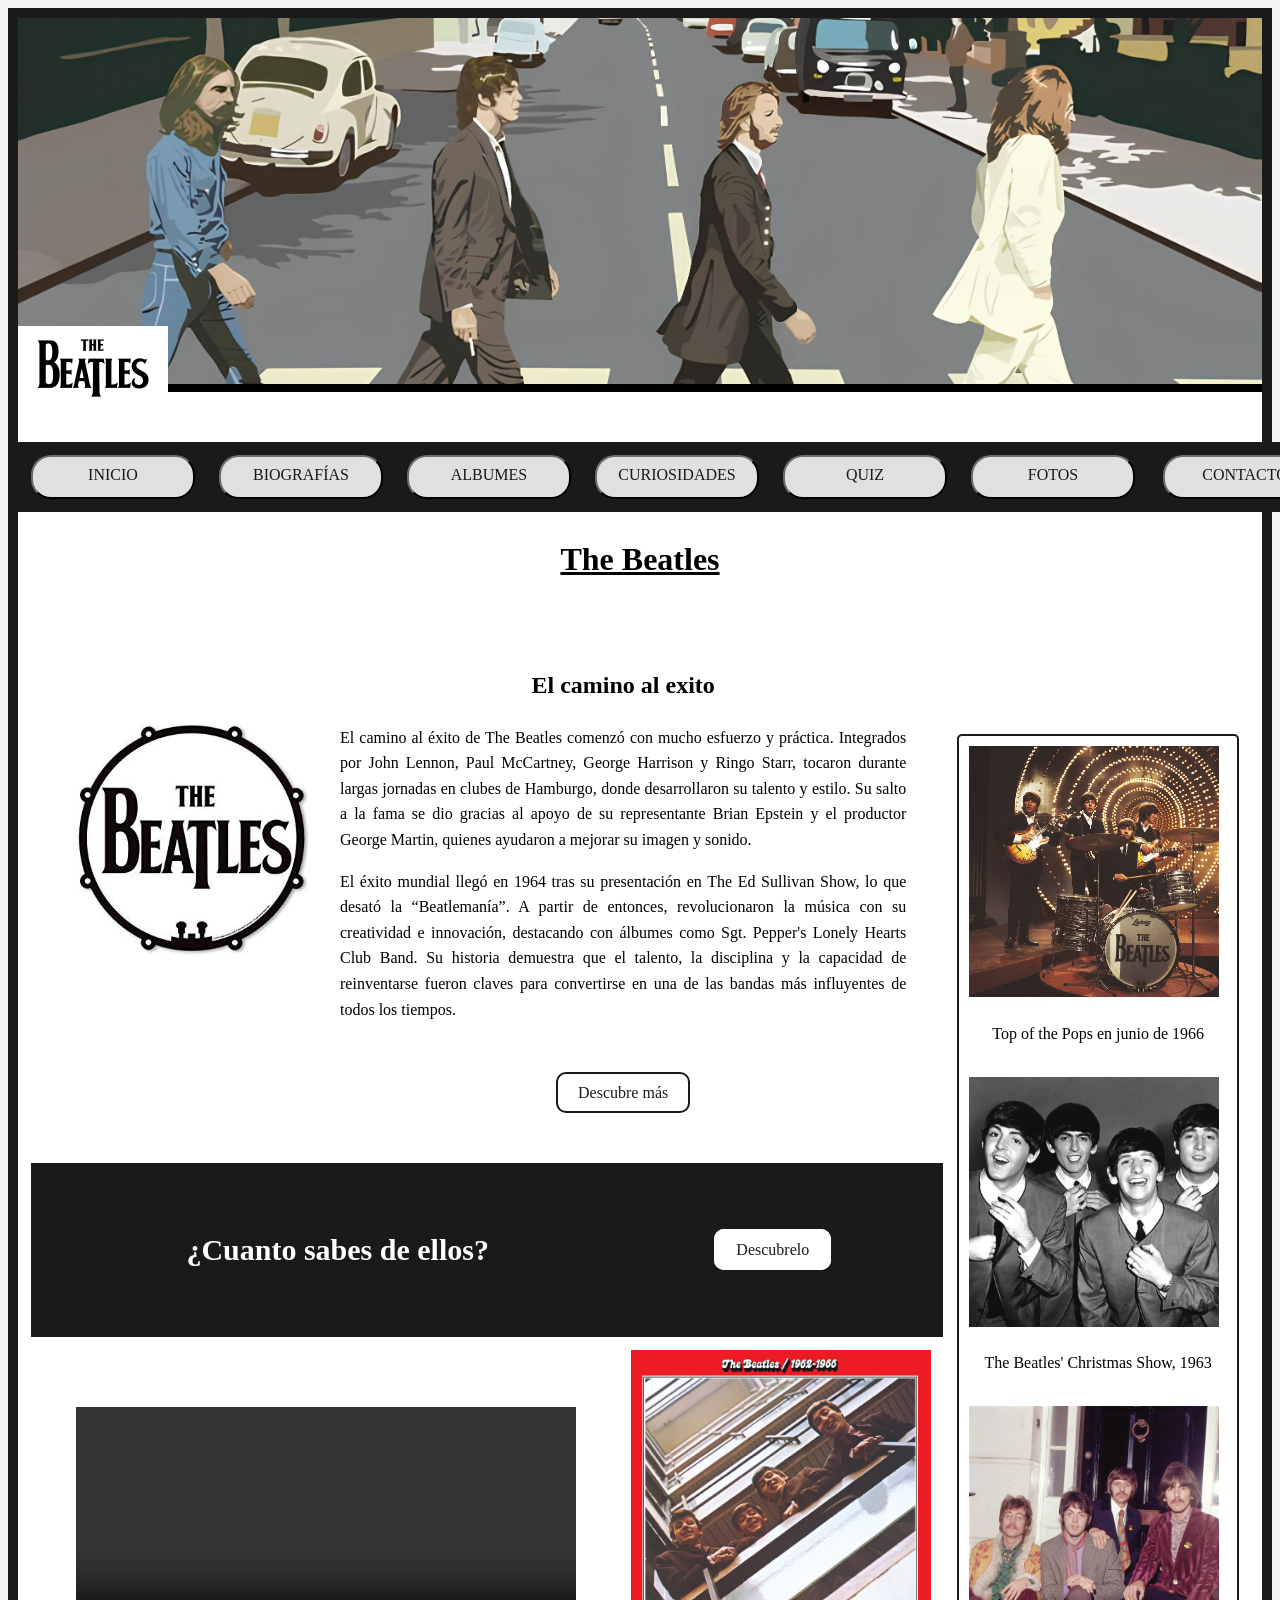
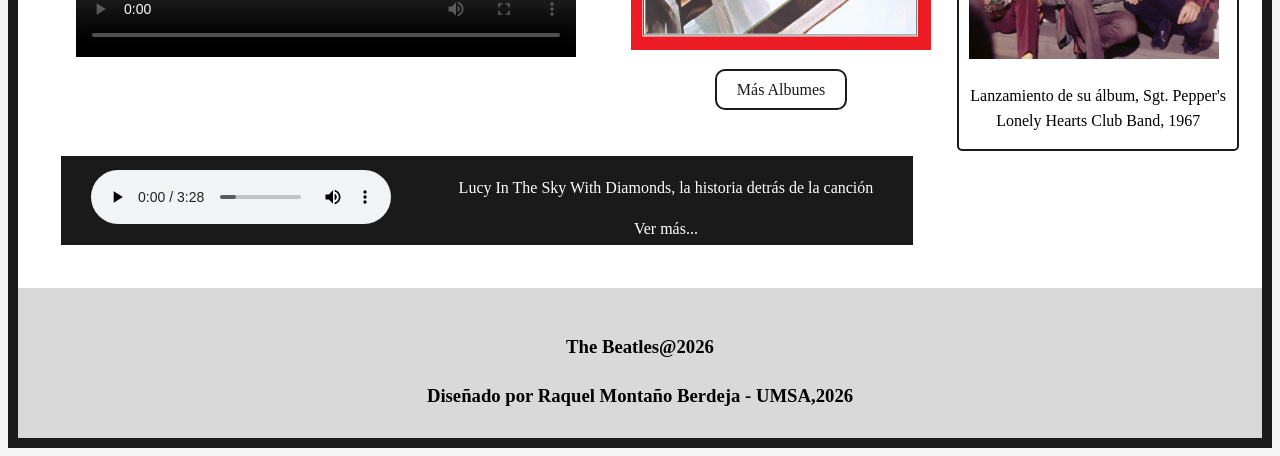
<file: index.html>
<!DOCTYPE html>
<html lang="en">
<head>
    <meta charset="UTF-8">
    <meta http-equiv="X-UA-Compatible" content="IE=edge">
    <meta name="viewport" content="width=device-width, initial-scale=1.0">
    <title>INICIO</title>
    <link rel="stylesheet" href="CSS/estilo1.css">
</head>
<body>
    <div class="padre">
        <header>
            <table>
                    <div class="banner"><img src="IMAGENES/header.jpg"></div>
                    <div class="logo"><img src="IMAGENES/logoo.png"></div>            
        </header>
        <nav>
            <center>
            <table id="menu">
                <tr>
                    <td><div class="caja"><a href="#">INICIO</a></div></td>
                    <td><div class="caja"><a href="PAGINAS/biografias.html">BIOGRAFÍAS</a></div></td>
                    <td><div class="caja"><a href="PAGINAS/albumes.html">ALBUMES</a></div></td>
                    <td><div class="caja"><a href="PAGINAS/curiosidades.html">CURIOSIDADES</a></div></td>
                    <td><div class="caja"><a href="PAGINAS/quiz.html">QUIZ</a></div></td>
                    <td><div class="caja"><a href="PAGINAS/fotos.html">FOTOS</a></div><td>
                    <td><div class="caja"><a href="PAGINAS/contacto.html">CONTACTO</a></div></td>
                </tr>
            </table>
            </center>
        </nav>
            <div id="titulo">
            <h1>The Beatles</h1>
            </div>
        <section>
            <table>
                <tr>
                <td>
                <div class="contenido">
                    <table>
                        <tr>
                        <td>
                            <a href="https://www.youtube.com/watch?v=UD1u1uUNXPE&list=RDUD1u1uUNXPE" target="_blank"><img src="IMAGENES/9.jpg"></a>
                        </td>
                        <td>
                            <h2>El camino al exito</h2>
                            <p>El camino al éxito de The Beatles comenzó con mucho esfuerzo y práctica. Integrados por John Lennon, Paul McCartney, George Harrison y Ringo Starr, tocaron durante largas jornadas en clubes de Hamburgo, donde desarrollaron su talento y estilo. Su salto a la fama se dio gracias al apoyo de su representante Brian Epstein y el productor George Martin, quienes ayudaron a mejorar su imagen y sonido.</p>
                            <p>El éxito mundial llegó en 1964 tras su presentación en The Ed Sullivan Show, lo que desató la “Beatlemanía”. A partir de entonces, revolucionaron la música con su creatividad e innovación, destacando con álbumes como Sgt. Pepper's Lonely Hearts Club Band. Su historia demuestra que el talento, la disciplina y la capacidad de reinventarse fueron claves para convertirse en una de las bandas más influyentes de todos los tiempos.</p>
                        </td>
                        </tr>
                        <tr>
                            <td></td>
                            <td>
                                <div class="descubre">
                                    <a href="PAGINAS/biografias.html">Descubre más</a>
                                </div>
                            </td>
                        </tr>
                    </table>
                </div>

                <div class="cuanto">
                    <table>
                        <tr>
                            <td>
                                <h4>¿Cuanto sabes de ellos?</h4>
                            </td>
                            <td>    
                                <div class="descubrelo">
                                <a href="PAGINAS/quiz.html">Descubrelo</a>
                                </div>
                            </td>
                        </tr>
                    </table>
                </div>
                <div class="imagenes">
                    <table>
                        <tr>
                        <td>
                            <video controls>
                                <source src="VIDEOS/the-beatles-the-beatles-let-it-be-official-music-video-remastered-2015_T0qzjgzw(1).mp4" type="video/mp4">
                            </video>
                        </td>
                        <td>
                            <img src="IMAGENES/3.jpg" alt="">
                            <div class="descubre">
                                <a href="PAGINAS/albumes.html">Más Albumes</a>
                            </div>
                        </td>
                        </tr>
                    </table>
                </div>
                <div class="audio">
                    <table>
                        <tr>
                            <td>
                                <audio controls>
                                    <source src="AUDIOS/Lucy In The Sky With Diamonds (Remastered 2009).mp3" type="audio/mpeg">
                                </audio>
                            </td>
                            <td>
                                <p>Lucy In The Sky With Diamonds, la historia detrás de la canción</p><a href="PAGINAS/curiosidades.html">Ver más...</a>
                            </td>
                    </tr>
                    </table>
                </div>
            </td>
            <td>
                <div class="right">
                    <a href="PAGINAS/fotos.html"><img src="IMAGENES/4.jpg"></a>
                    <p>Top of the Pops en junio de 1966</p>
                    <a href="PAGINAS/fotos.html"><img src="IMAGENES/The Beatles.jpg"></a>
                    <p>The Beatles' Christmas Show, 1963</p>
                    <a href="PAGINAS/fotos.html"><img src="IMAGENES/5.jpg"></a>
                    <p> Lanzamiento de su álbum, Sgt. Pepper's Lonely Hearts Club Band, 1967</p>
                </div>
            </td>
            </tr>
            </table>
        </section>
        <footer>
            <br>
            <h3>The Beatles@2026</h3>
            <h3>Diseñado por Raquel Montaño Berdeja - UMSA,2026</h3>
        </footer>
    </div>
</body>
</html>
</file>
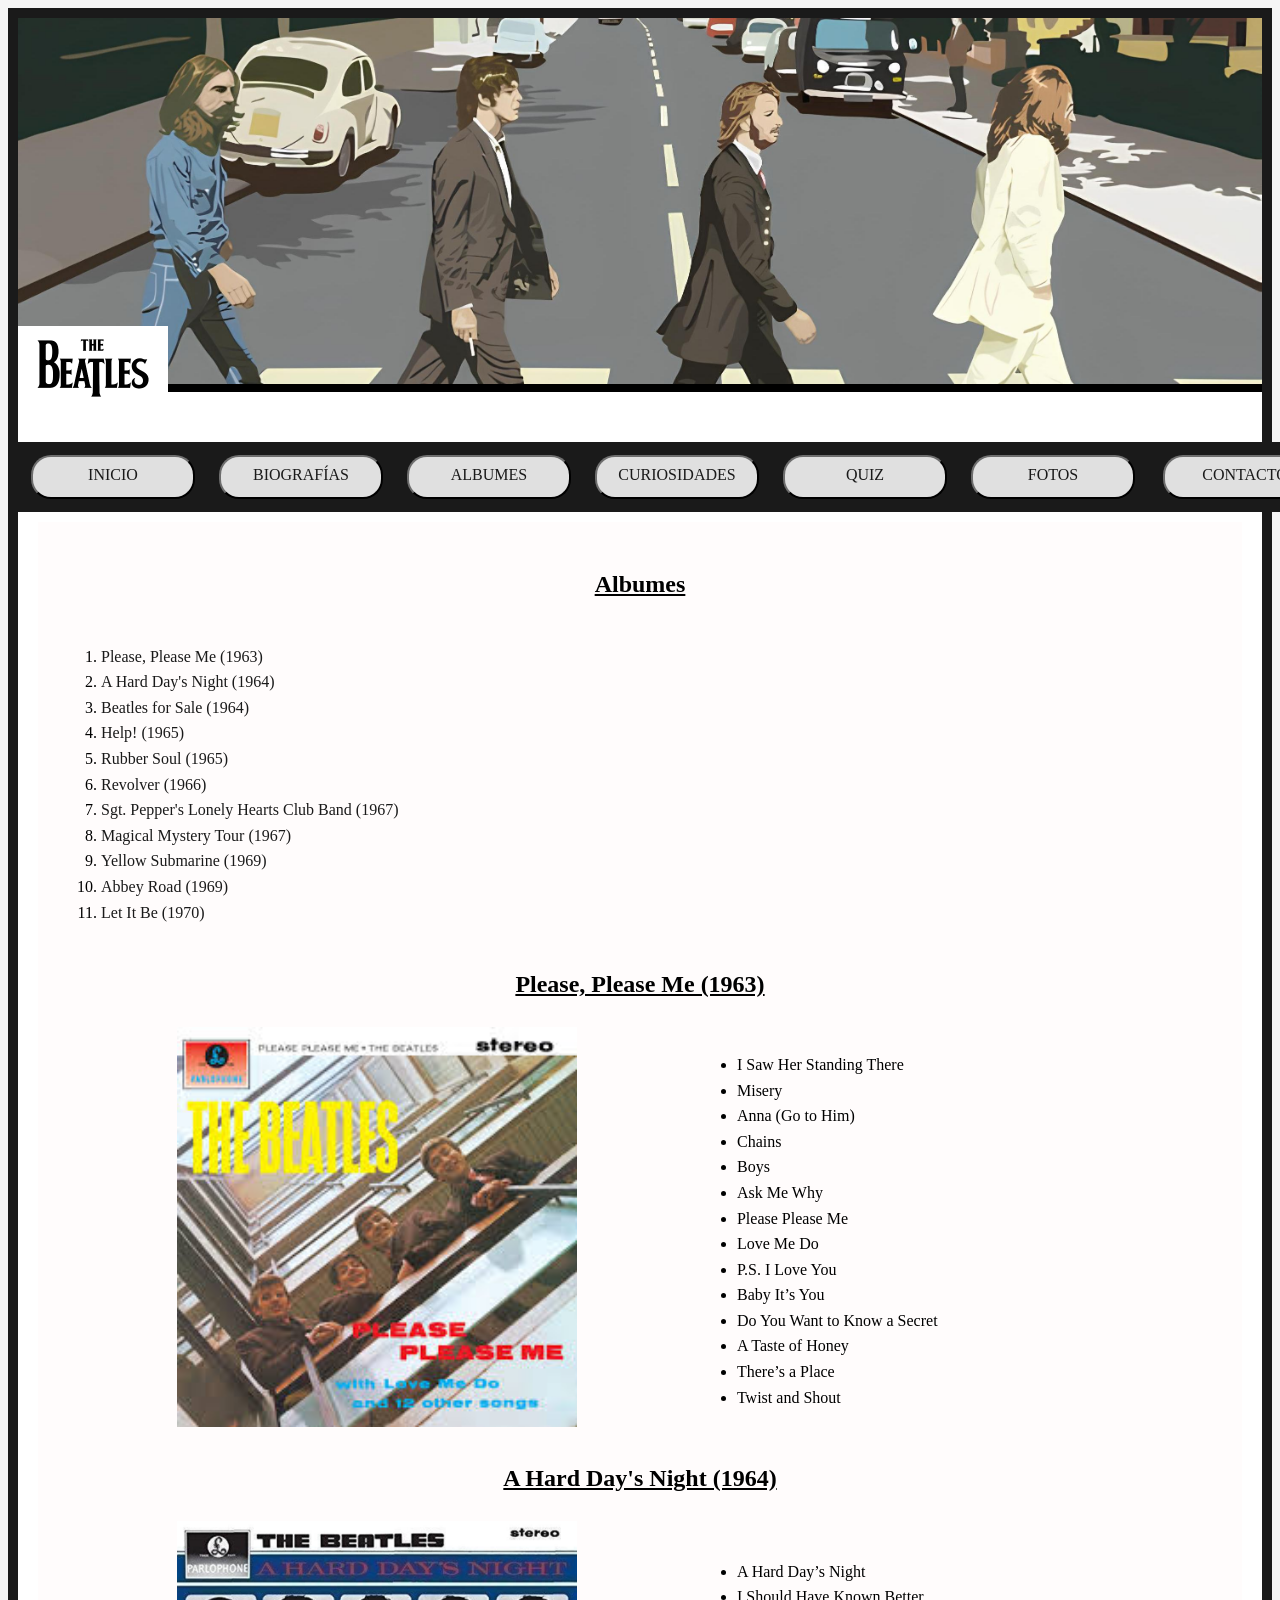
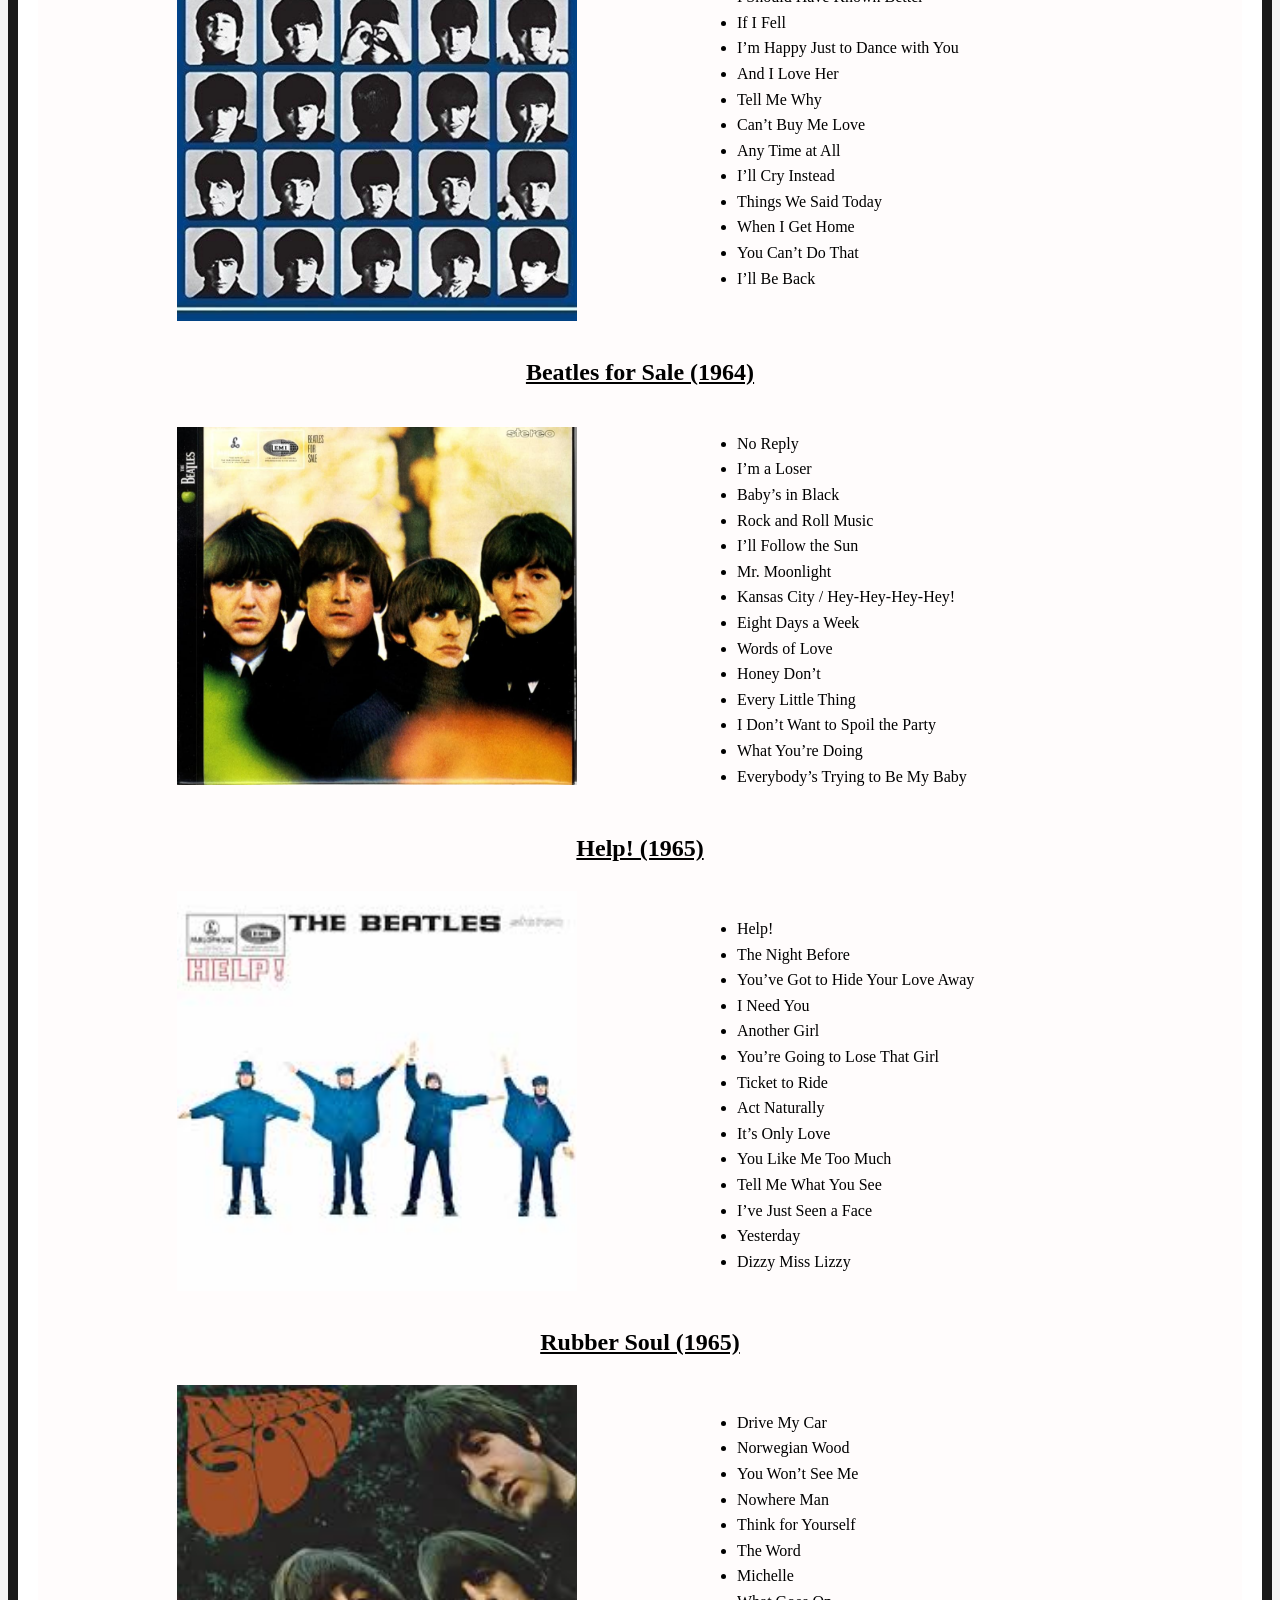
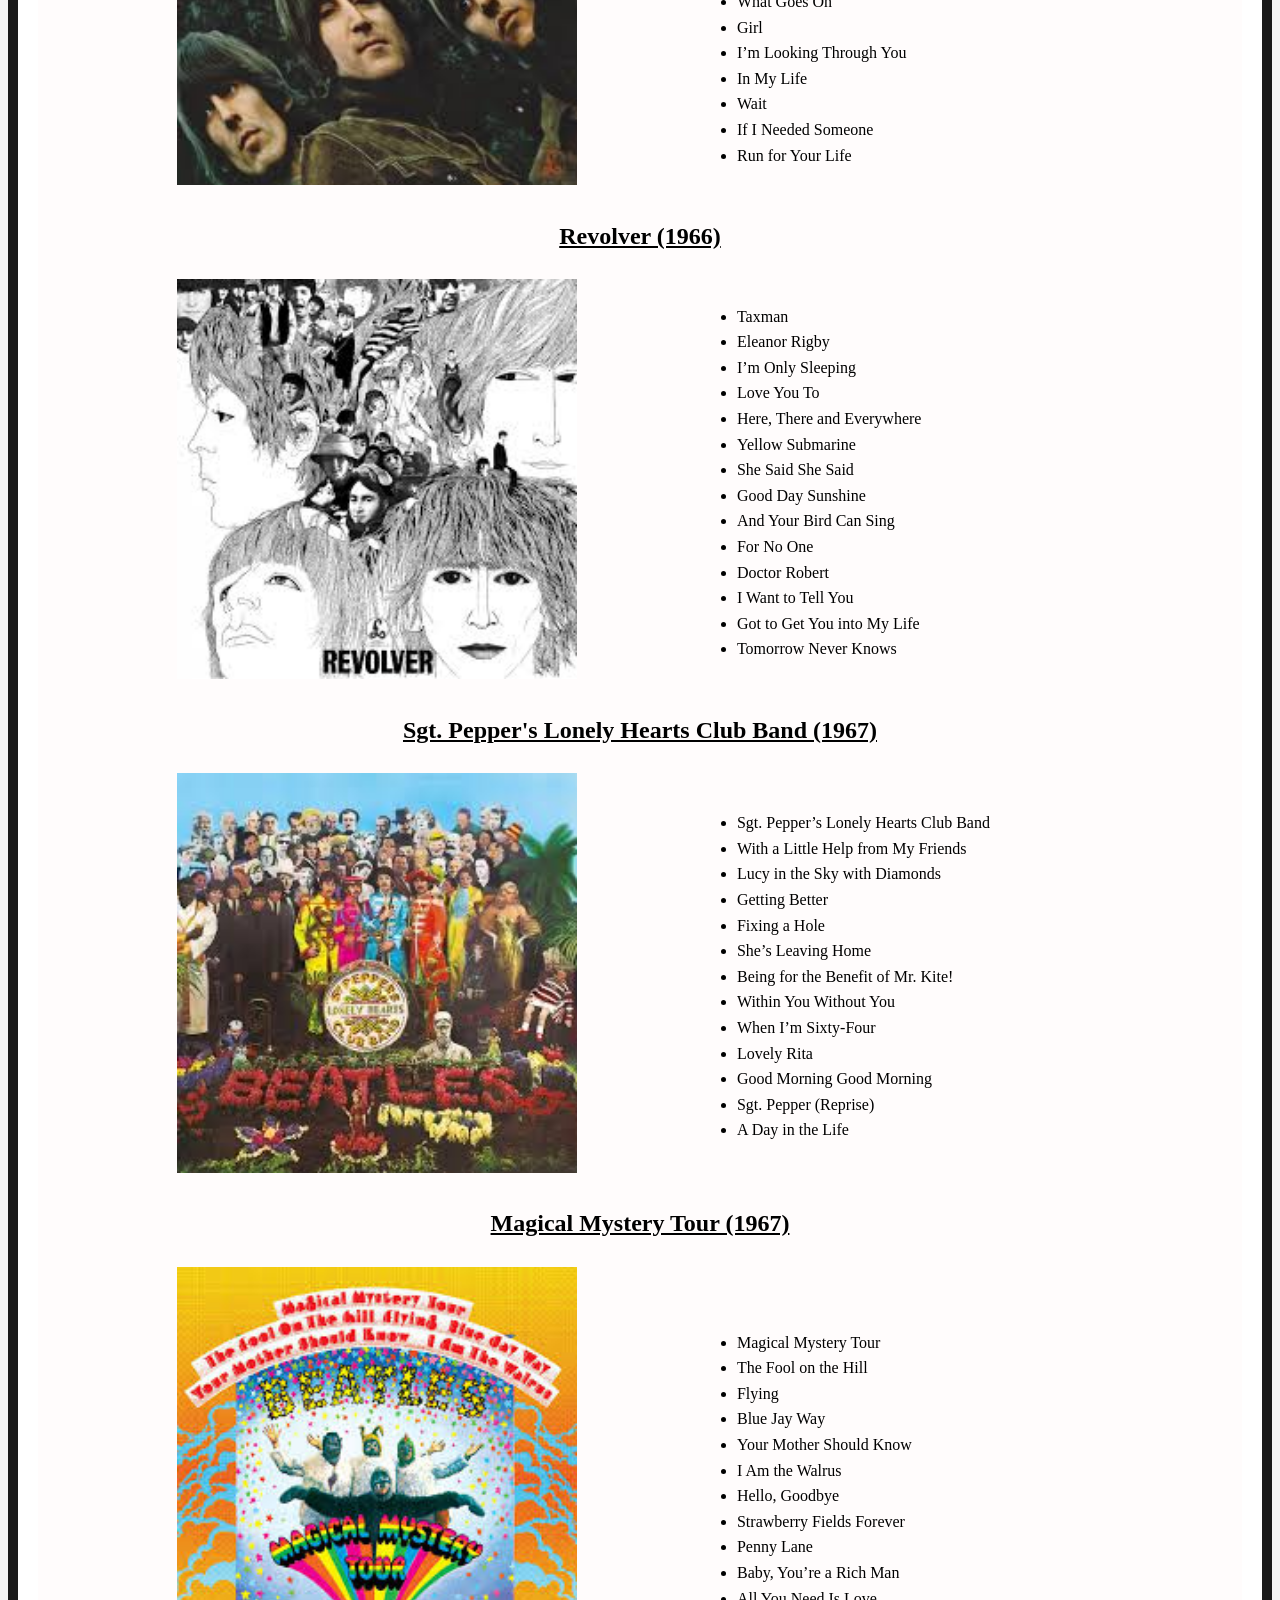
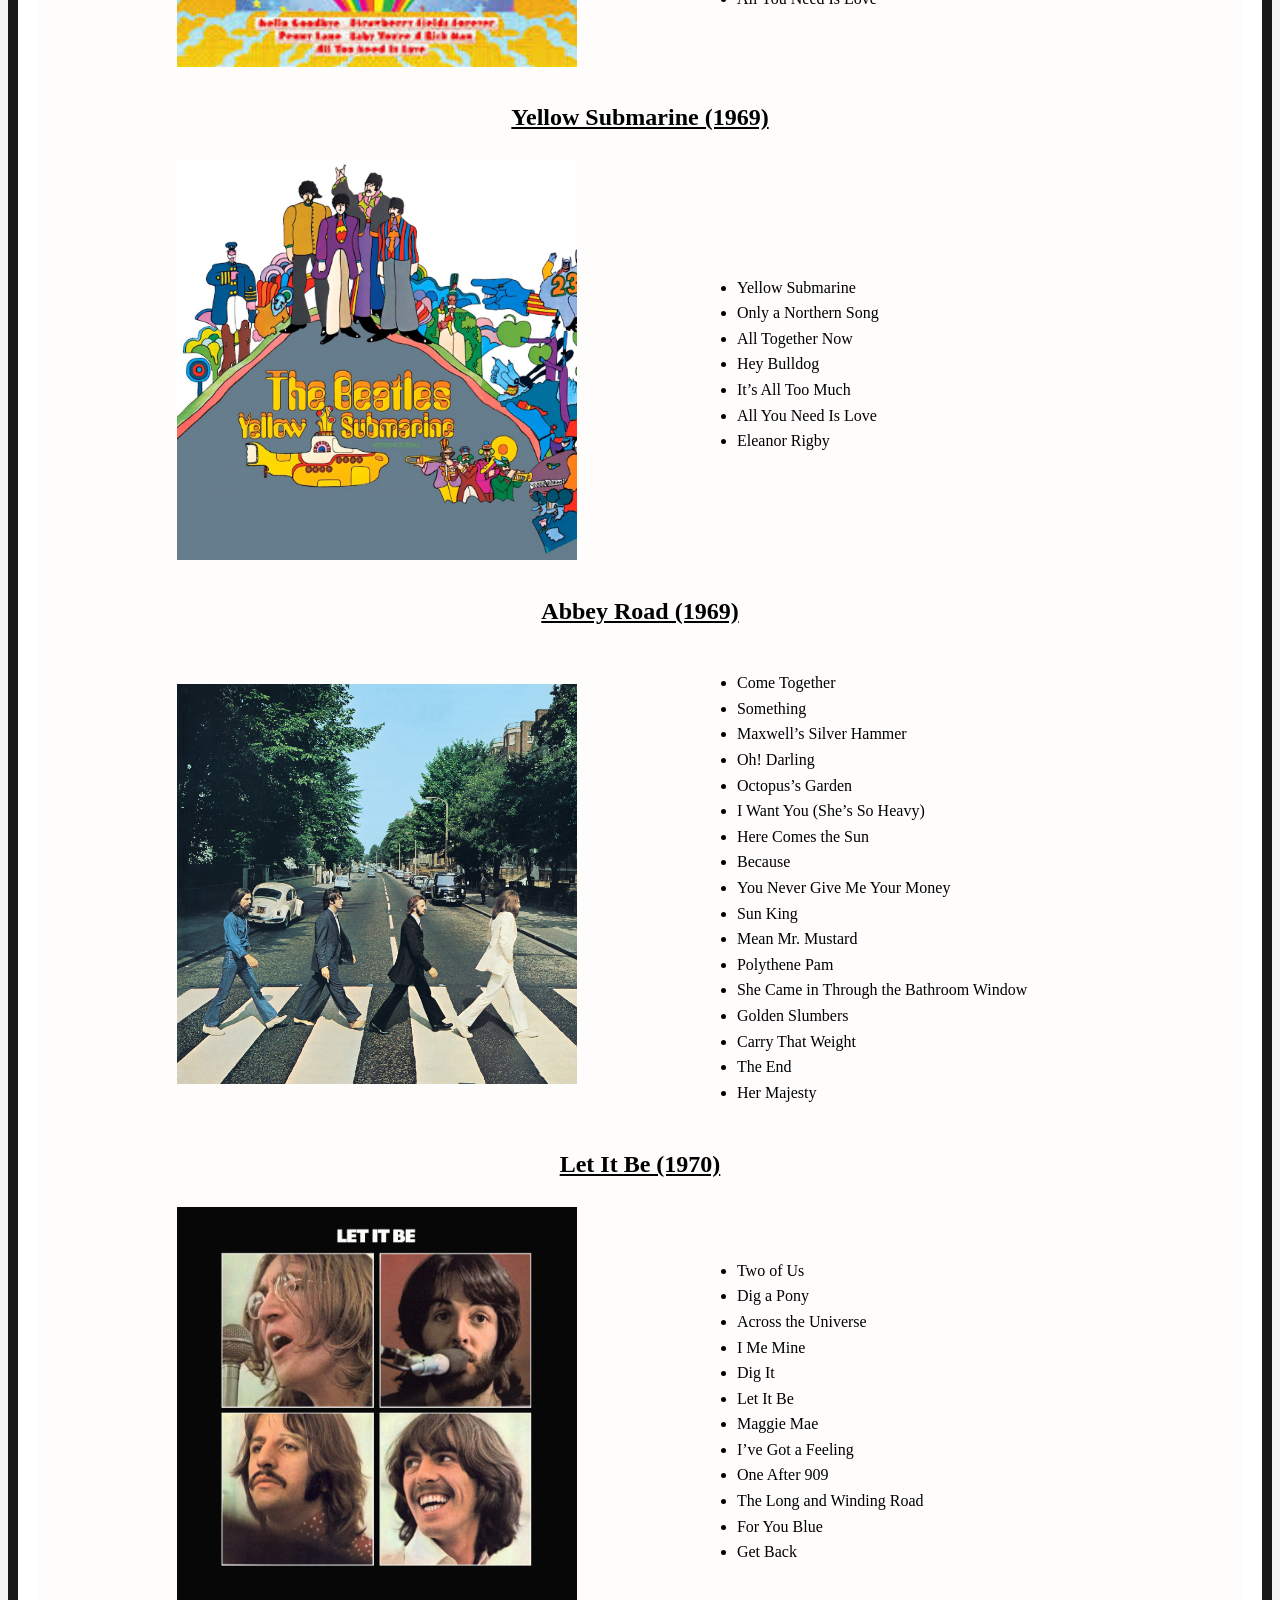
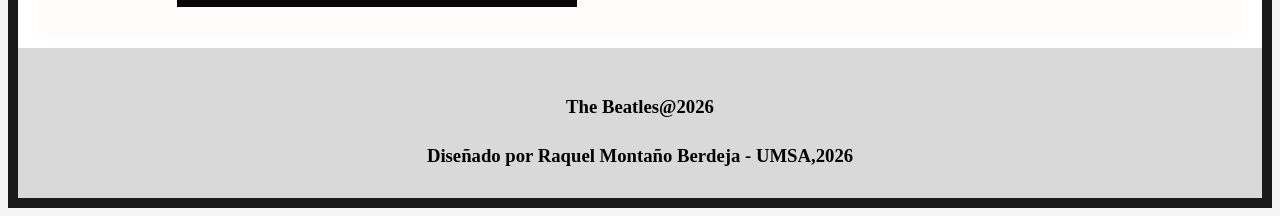
<file: PAGINAS/albumes.html>
<!DOCTYPE html>
<html lang="en">
<head>
    <meta charset="UTF-8">
    <meta http-equiv="X-UA-Compatible" content="IE=edge">
    <meta name="viewport" content="width=device-width, initial-scale=1.0">
    <title>ALBUMES</title>
    <link rel="stylesheet" href="../CSS/estilo1.css">
</head>
<body>
    <div class="padre">
        <header>
            <table>
                    <div class="banner"><img src="../IMAGENES/header.jpg"></div>
                    <div class="logo"><img src="../IMAGENES/logoo.png"></div>            
        </header>
        <nav>
            <center>
            <table id="menu">
                <tr>
                    <td><div class="caja"><a href="../index.html">INICIO</a></div></td>
                    <td><div class="caja"><a href="biografias.html">BIOGRAFÍAS</a></div></td>
                    <td><div class="caja"><a href="#">ALBUMES</a></div></td>
                    <td><div class="caja"><a href="curiosidades.html">CURIOSIDADES</a></div></td>
                    <td><div class="caja"><a href="quiz.html">QUIZ</a></div></td>
                    <td><div class="caja"><a href="fotos.html">FOTOS</a></div><td>
                    <td><div class="caja"><a href="contacto.html">CONTACTO</a></div></td>
                </tr>
            </table>
            </center>
        </nav>
        <section>
            <div class="album">
                <table>
                    <tr>
                        <td colspan="2"><h1>Albumes</h1></td>
                    </tr>
                    <tr>
                        <td>
                            <ol>
                                <li><a href="#a1">Please, Please Me (1963)</a></li>
                                <li><a href="#a2">A Hard Day's Night (1964)</a></li>
                                <li><a href="#a3">Beatles for Sale (1964)</a></li>
                                <li><a href="#a4">Help! (1965)</a></li>
                                <li><a href="#a5">Rubber Soul (1965)</a></li>
                                <li><a href="#a6">Revolver (1966)</a></li>
                                <li><a href="#a7">Sgt. Pepper's Lonely Hearts Club Band (1967)</a></li>
                                <li><a href="#a8">Magical Mystery Tour (1967)</a></li>
                                <li><a href="#a9">Yellow Submarine (1969)</a></li>
                                <li><a href="#a10">Abbey Road (1969)</a></li>
                                <li><a href="#a11">Let It Be (1970)</a></li>
                            </ol>
                        </td>
                    </tr>
                    <tr>
                        <td colspan="2" id="a1"><h2>Please, Please Me (1963)</h2></td>
                    </tr>
                    <tr>
                        <td><center><a href="https://www.youtube.com/watch?v=oxwAB3SECtc&list=PLycVTiaj8OI9COuVDJdw_RdBWy11ALc4T" target="_blank"><img src="../albumes/please me.jpg" alt=""></a></center></td>
                        <td>
                            <ul>
                                <li>I Saw Her Standing There</li>
                                <li>Misery</li>
                                <li>Anna (Go to Him)</li>
                                <li>Chains</li>
                                <li>Boys</li>
                                <li>Ask Me Why</li>
                                <li>Please Please Me</li>
                                <li>Love Me Do</li>
                                <li>P.S. I Love You</li>
                                <li>Baby It’s You</li>
                                <li>Do You Want to Know a Secret</li>
                                <li>A Taste of Honey</li>
                                <li>There’s a Place</li>
                                <li>Twist and Shout</li>
                            </ul>
                        </td>
                    </tr>
                    <tr>
                        <td colspan="2" id="a2"><h2>A Hard Day's Night (1964)</h2></td>
                    </tr>
                    <tr>
                        <td><center><a href="https://www.youtube.com/watch?v=zx2TFk0vh1I&list=PLL-NbN8uTOigMzJeKq7XgyNJQwtc_y5aq" target="_blank"><img src="../albumes/hards days.jpg" alt=""></a></center></td>
                        <td>
                            <ul>
                                <li>A Hard Day’s Night</li>
                                <li>I Should Have Known Better</li>
                                <li>If I Fell</li>
                                <li>I’m Happy Just to Dance with You</li>
                                <li>And I Love Her</li>
                                <li>Tell Me Why</li>
                                <li>Can’t Buy Me Love</li>
                                <li>Any Time at All</li>
                                <li>I’ll Cry Instead</li>
                                <li>Things We Said Today</li>
                                <li>When I Get Home</li>
                                <li>You Can’t Do That</li>
                                <li>I’ll Be Back</li>
                            </ul>
                        </td>
                    </tr>
                    <tr>
                        <td colspan="2" id="a3"><h2>Beatles for Sale (1964)</h2></td>
                    </tr>
                    <tr>
                        <td><center><a href="https://www.youtube.com/watch?v=YgFo9STa70E&list=PL_O_p_fmCqpYoAIfLW4T7r-yksNnX1cSQ" target="_blank"><img src="../albumes/for sale.jpg" alt=""></a></center></td>
                        <td>
                            <ul>
                                <li>No Reply</li>
                                <li>I’m a Loser</li>
                                <li>Baby’s in Black</li>
                                <li>Rock and Roll Music</li>
                                <li>I’ll Follow the Sun</li>
                                <li>Mr. Moonlight</li>
                                <li>Kansas City / Hey-Hey-Hey-Hey!</li>
                                <li>Eight Days a Week</li>
                                <li>Words of Love</li>
                                <li>Honey Don’t</li>
                                <li>Every Little Thing</li>
                                <li>I Don’t Want to Spoil the Party</li>
                                <li>What You’re Doing</li>
                                <li>Everybody’s Trying to Be My Baby</li>
                            </ul>
                        </td>
                    </tr>
                    <tr>
                        <td colspan="2" id="a4"><h2>Help! (1965)</h2></td>
                    </tr>
                    <tr>
                        <td><center><a href="https://www.youtube.com/watch?v=MKUex3fci5c&list=PLL-NbN8uTOiiWzeifD2gaqzISu_-9EdrI" target="_blank"><img src="../albumes/help.jpg" alt=""></a></center></td>
                        <td>
                            <ul>
                                <li>Help!</li>
                                <li>The Night Before</li>
                                <li>You’ve Got to Hide Your Love Away</li>
                                <li>I Need You</li>
                                <li>Another Girl</li>
                                <li>You’re Going to Lose That Girl</li>
                                <li>Ticket to Ride</li>
                                <li>Act Naturally</li>
                                <li>It’s Only Love</li>
                                <li>You Like Me Too Much</li>
                                <li>Tell Me What You See</li>
                                <li>I’ve Just Seen a Face</li>
                                <li>Yesterday</li>
                                <li>Dizzy Miss Lizzy</li>
                            </ul>
                        </td>
                    </tr>
                    <tr>
                        <td colspan="2" id="a5"><h2>Rubber Soul (1965)</h2></td>
                    </tr>
                    <tr>
                        <td><center><a href="https://www.youtube.com/watch?v=kfSQkZuIx84&list=PLycVTiaj8OI9Ptzsl9nzxfwUgZ0jx-Hyb" target="_blank"><img src="../albumes/rubber.jpg" alt=""></a></center></td>
                        <td>
                            <ul>
                                <li>Drive My Car</li>
                                <li>Norwegian Wood</li>
                                <li>You Won’t See Me</li>
                                <li>Nowhere Man</li>
                                <li>Think for Yourself</li>
                                <li>The Word</li>
                                <li>Michelle</li>
                                <li>What Goes On</li>
                                <li>Girl</li>
                                <li>I’m Looking Through You</li>
                                <li>In My Life</li>
                                <li>Wait</li>
                                <li>If I Needed Someone</li>
                                <li>Run for Your Life</li>
                            </ul>
                        </td>
                    </tr>
                    <tr>
                        <td colspan="2" id="a6"><h2>Revolver (1966)</h2></td>
                    </tr>
                    <tr>
                        <td><center><a href="https://www.youtube.com/watch?v=l0zaebtU-CA&list=PLycVTiaj8OI9QBZWsldja1JJwsIO-2xtY" target="_blank"><img src="../albumes/revolver.jpg" alt=""></a></center></td>
                        <td>
                            <ul>
                                <li>Taxman</li>
                                <li>Eleanor Rigby</li>
                                <li>I’m Only Sleeping</li>
                                <li>Love You To</li>
                                <li>Here, There and Everywhere</li>
                                <li>Yellow Submarine</li>
                                <li>She Said She Said</li>
                                <li>Good Day Sunshine</li>
                                <li>And Your Bird Can Sing</li>
                                <li>For No One</li>
                                <li>Doctor Robert</li>
                                <li>I Want to Tell You</li>
                                <li>Got to Get You into My Life</li>
                                <li>Tomorrow Never Knows</li>
                            </ul>
                        </td>
                    </tr>
                    <tr>
                        <td colspan="2" id="a7"><h2>Sgt. Pepper's Lonely Hearts Club Band (1967)</h2></td>
                    </tr>
                    <tr>
                        <td><center><a href="https://www.youtube.com/watch?v=VtXl8xAPAtA&list=PL3PhWT10BW3VDM5IcVodrdUpVIhU8f7Z-" target="_blank"><img src="../albumes/sgt pepper.jpg" alt=""></a></center></td>
                        <td>
                            <ul>
                                <li>Sgt. Pepper’s Lonely Hearts Club Band</li>
                                <li>With a Little Help from My Friends</li>
                                <li>Lucy in the Sky with Diamonds</li>
                                <li>Getting Better</li>
                                <li>Fixing a Hole</li>
                                <li>She’s Leaving Home</li>
                                <li>Being for the Benefit of Mr. Kite!</li>
                                <li>Within You Without You</li>
                                <li>When I’m Sixty-Four</li>
                                <li>Lovely Rita</li>
                                <li>Good Morning Good Morning</li>
                                <li>Sgt. Pepper (Reprise)</li>
                                <li>A Day in the Life</li>
                            </ul>
                        </td>
                    </tr>
                    <tr>
                        <td colspan="2" id="a8"><h2>Magical Mystery Tour (1967)</h2></td>
                    </tr>
                    <tr>
                        <td><center><a href="https://www.youtube.com/watch?v=l8WMGBuNaus&list=PLI6kLIhBBwmQ1seNas_7qvTmBc05BKw5v" target="_blank"><img src="../albumes/magical.jpg" alt=""></a></center></td>
                        <td>
                            <ul>
                                <li>Magical Mystery Tour</li>
                                <li>The Fool on the Hill</li>
                                <li>Flying</li>
                                <li>Blue Jay Way</li>
                                <li>Your Mother Should Know</li>
                                <li>I Am the Walrus</li>
                                <li>Hello, Goodbye</li>
                                <li>Strawberry Fields Forever</li>
                                <li>Penny Lane</li>
                                <li>Baby, You’re a Rich Man</li>
                                <li>All You Need Is Love</li>
                            </ul>
                        </td>
                    </tr>
                    <tr>
                        <td colspan="2" id="a9"><h2>Yellow Submarine (1969)</h2></td>
                    </tr>
                    <tr>
                        <td><center><a href="https://www.youtube.com/watch?v=m2uTFF_3MaA&list=PLycVTiaj8OI9L0jXl4N1X2lVQxN1n7N0k" target="_blank"><img src="../albumes/submarine.jpg" alt=""></a></center></td>
                        <td>
                            <ul>
                                <li>Yellow Submarine</li>
                                <li>Only a Northern Song</li>
                                <li>All Together Now</li>
                                <li>Hey Bulldog</li>
                                <li>It’s All Too Much</li>
                                <li>All You Need Is Love</li>
                                <li>Eleanor Rigby</li>
                            </ul>
                        </td>
                    </tr>
                    <tr>
                        <td colspan="2" id="a10"><h2>Abbey Road (1969)</h2></td>
                    </tr>
                    <tr>
                        <td><center><a href="https://www.youtube.com/watch?v=oolpPmuK2I8&list=PLycVTiaj8OI-kwvNjgvvopMJt__x-y5mD" target="_blank"><img src="../albumes/abbey.jpg" alt=""></a></center></td>
                        <td>
                            <ul>
                                <li>Come Together</li>
                                <li>Something</li>
                                <li>Maxwell’s Silver Hammer</li>
                                <li>Oh! Darling</li>
                                <li>Octopus’s Garden</li>
                                <li>I Want You (She’s So Heavy)</li>
                                <li>Here Comes the Sun</li>
                                <li>Because</li>
                                <li>You Never Give Me Your Money</li>
                                <li>Sun King</li>
                                <li>Mean Mr. Mustard</li>
                                <li>Polythene Pam</li>
                                <li>She Came in Through the Bathroom Window</li>
                                <li>Golden Slumbers</li>
                                <li>Carry That Weight</li>
                                <li>The End</li>
                                <li>Her Majesty</li>
                            </ul>
                        </td>
                    </tr>
                    <tr>
                        <td colspan="2" id="a11"><h2>Let It Be (1970)</h2></td>
                    </tr>
                    <tr>
                        <td><center><a href="https://www.youtube.com/watch?v=cLQox8e9688&list=PLycVTiaj8OI-aOPBmpwUlhQp83Puf0hLX" target="_blank"><img src="../albumes/let it.png" alt=""></a></center></td>
                        <td>
                            <ul>
                                <li>Two of Us</li>
                                <li>Dig a Pony</li>
                                <li>Across the Universe</li>
                                <li>I Me Mine</li>
                                <li>Dig It</li>
                                <li>Let It Be</li>
                                <li>Maggie Mae</li>
                                <li>I’ve Got a Feeling</li>
                                <li>One After 909</li>
                                <li>The Long and Winding Road</li>
                                <li>For You Blue</li>
                                <li>Get Back</li>
                            </ul>
                        </td>
                    </tr>
                </table>
            </div>
        </section>
        <footer>
            <br>
            <h3>The Beatles@2026</h3>
            <h3>Diseñado por Raquel Montaño Berdeja - UMSA,2026</h3>
        </footer>
    </div>
</body>
</html>
</file>
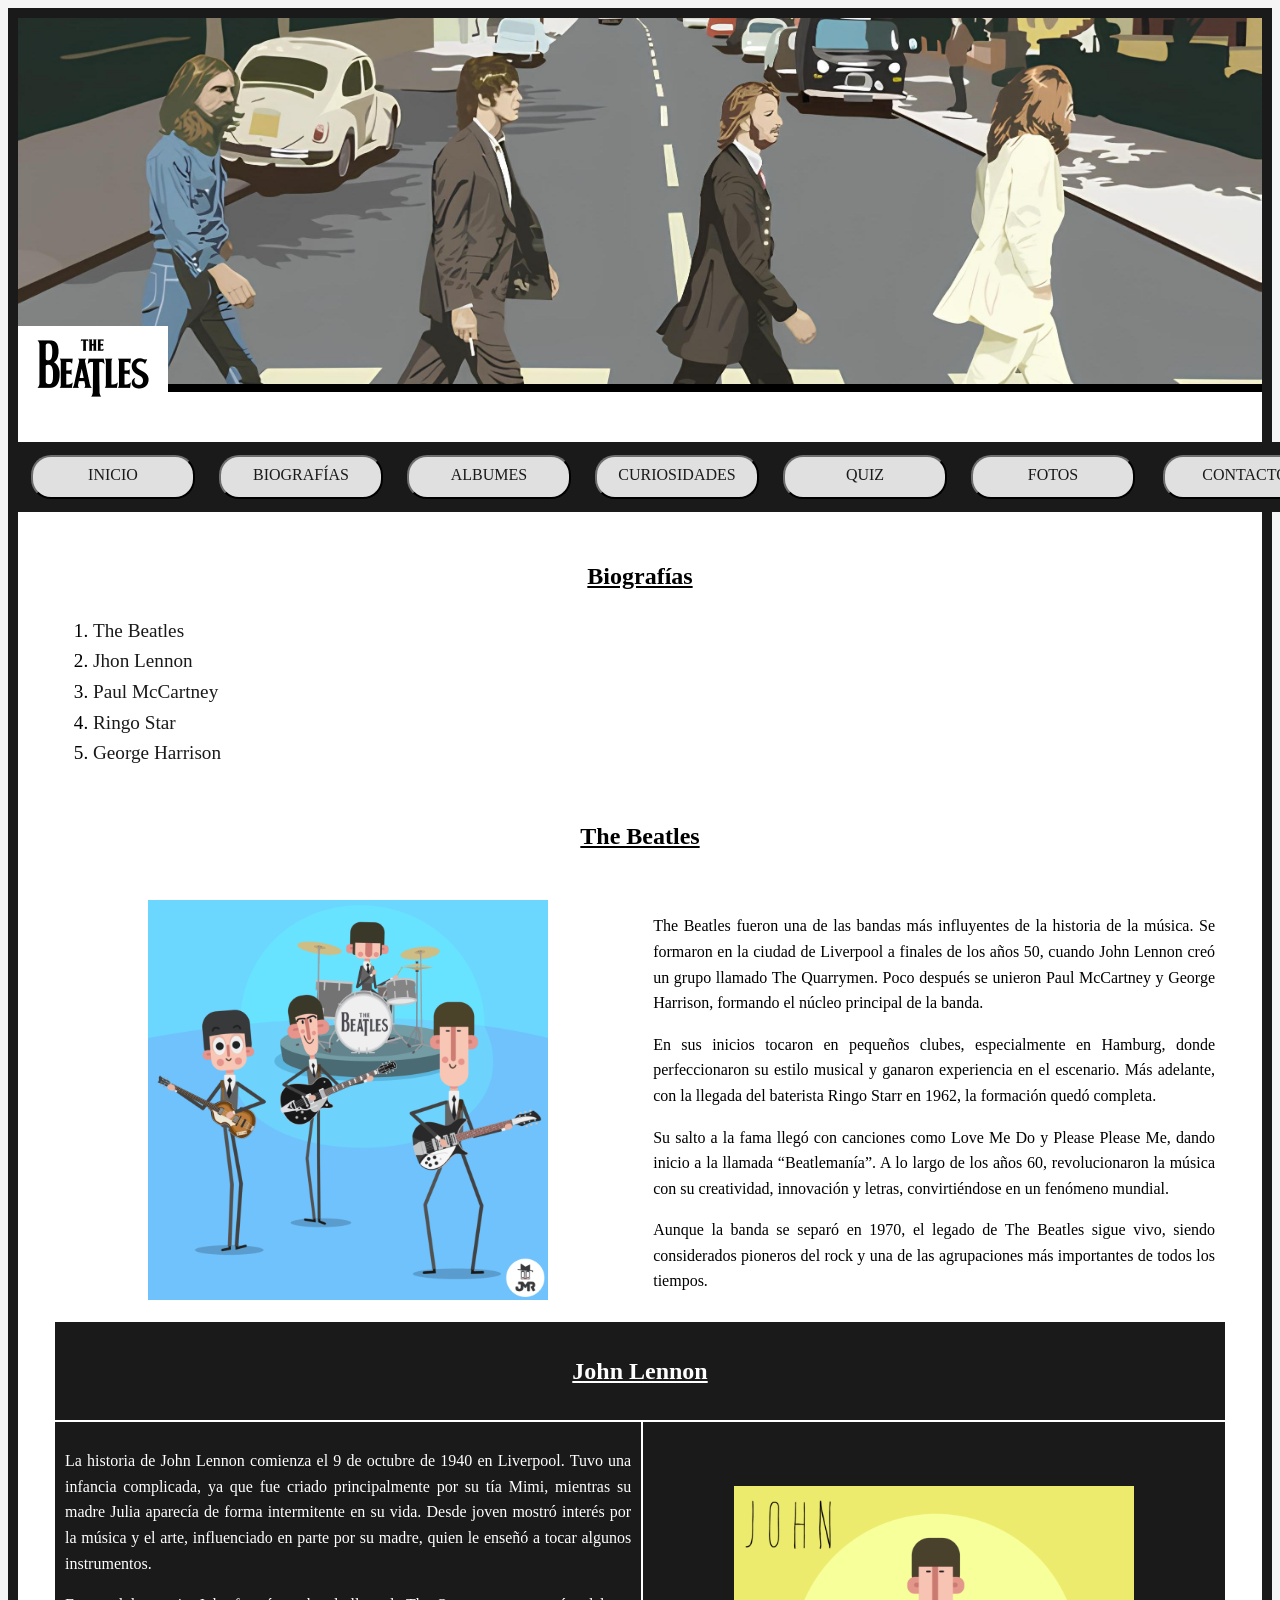
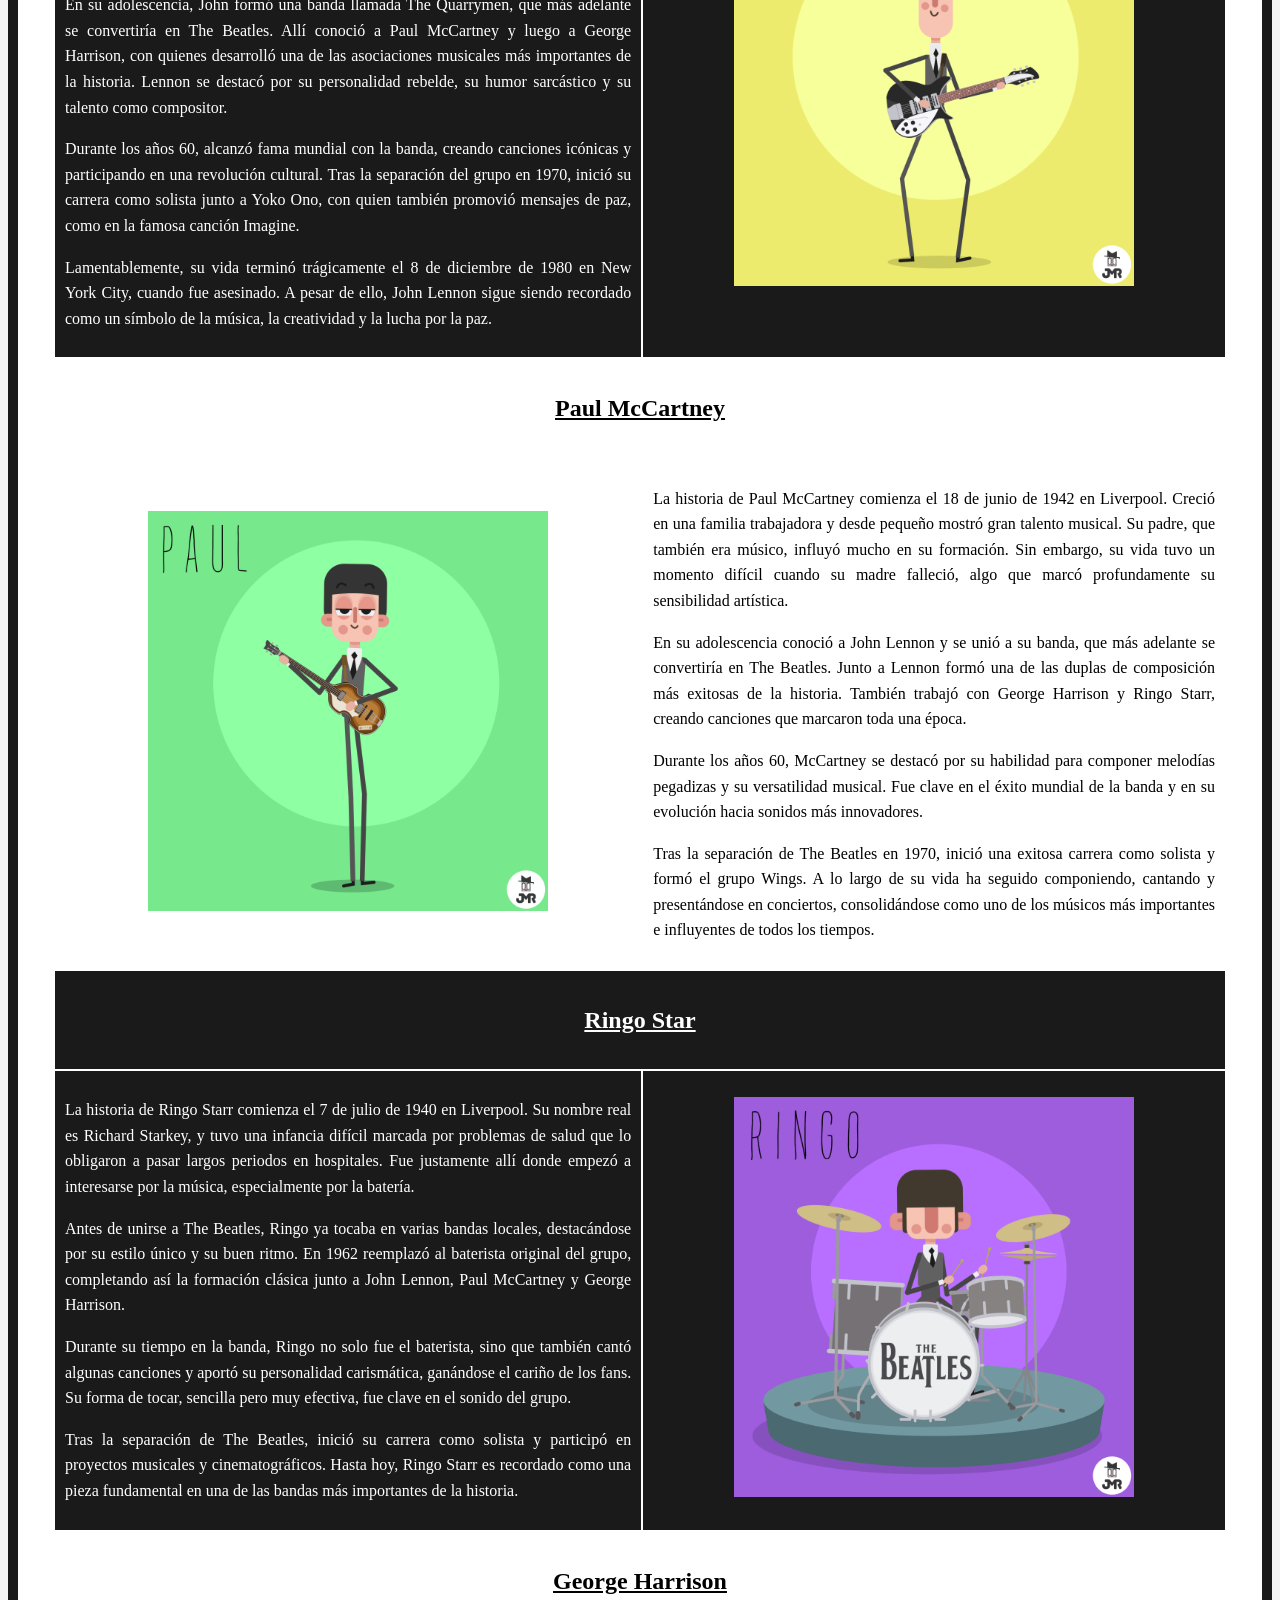
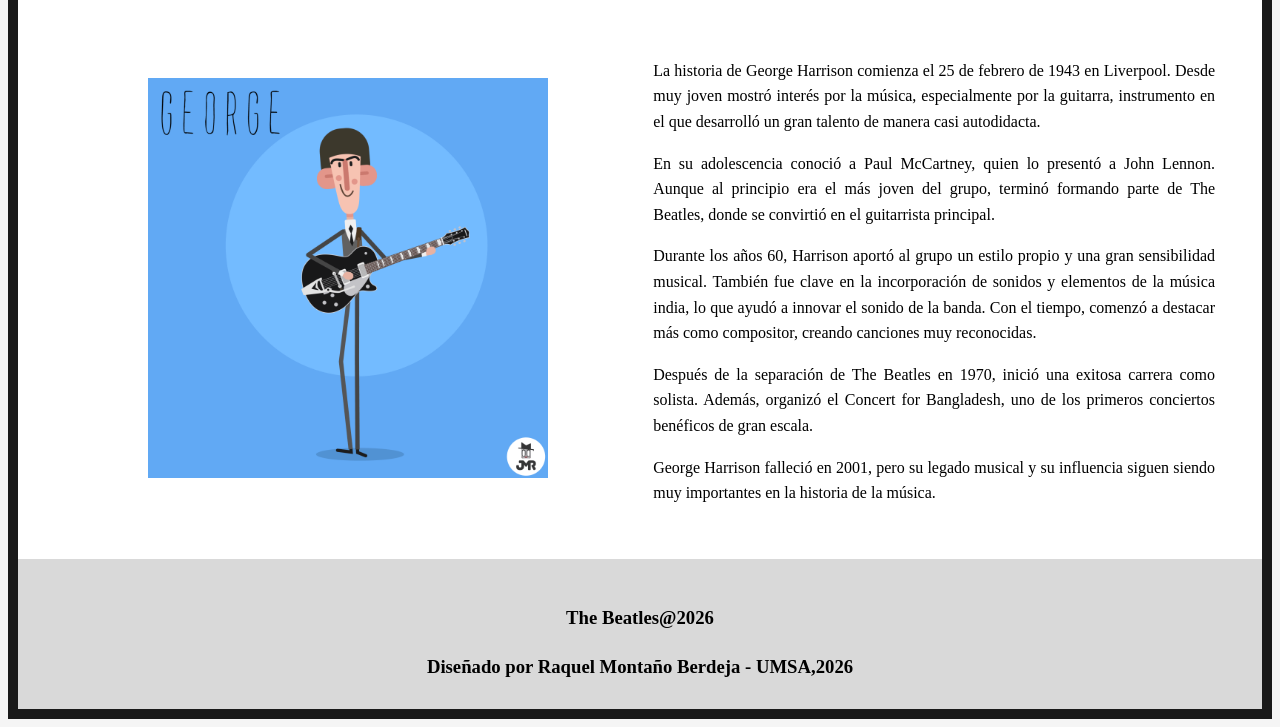
<file: PAGINAS/biografias.html>
<!DOCTYPE html>
<html lang="en">
<head>
    <meta charset="UTF-8">
    <meta http-equiv="X-UA-Compatible" content="IE=edge">
    <meta name="viewport" content="width=device-width, initial-scale=1.0">
    <title>BIOGRAFÍAS</title>
    <link rel="stylesheet" href="../CSS/estilo1.css">
</head>
<body>
    <div class="padre">
        <header>
            <table>
                    <div class="banner"><img src="../IMAGENES/header.jpg"></div>
                    <div class="logo"><img src="../IMAGENES/logoo.png"></div>            
        </header>
        <nav>
            <center>
            <table id="menu">
                <tr>
                    <td><div class="caja"><a href="../index.html">INICIO</a></div></td>
                    <td><div class="caja"><a href="#">BIOGRAFÍAS</a></div></td>
                    <td><div class="caja"><a href="albumes.html">ALBUMES</a></div></td>
                    <td><div class="caja"><a href="curiosidades.html">CURIOSIDADES</a></div></td>
                    <td><div class="caja"><a href="quiz.html">QUIZ</a></div></td>
                    <td><div class="caja"><a href="fotos.html">FOTOS</a></div><td>
                    <td><div class="caja"><a href="contacto.html">CONTACTO</a></div></td>
                </tr>
            </table>
            </center>
        </nav>
        <section>
            <div class="contenido">
                <h1>Biografías</h1>
                <ol>
                    <li><a href="#uno">The Beatles</a></li>
                    <li><a href="#dos">Jhon Lennon</a></li>
                    <li><a href="#tres">Paul McCartney</a></li>
                    <li><a href="#cuatro">Ringo Star</a></li>
                    <li><a href="#cinco">George Harrison</a></li>
                </ol>
                <table class="biografias">
                    <tr>
                        <td colspan="2" class="titulo1" id="uno"><h1>The Beatles</h1></td>
                    </tr>
                    <tr class="b1">
                        <td>
                            <center><img src="../VIDEOS/5.gif" id="beatles"></center>
                        </td>
                        <td>
                            <p>The Beatles fueron una de las bandas más influyentes de la historia de la música. Se formaron en la ciudad de Liverpool a finales de los años 50, cuando John Lennon creó un grupo llamado The Quarrymen. Poco después se unieron Paul McCartney y George Harrison, formando el núcleo principal de la banda.</p>
                            <p>En sus inicios tocaron en pequeños clubes, especialmente en Hamburg, donde perfeccionaron su estilo musical y ganaron experiencia en el escenario. Más adelante, con la llegada del baterista Ringo Starr en 1962, la formación quedó completa.</p>
                            <p>Su salto a la fama llegó con canciones como Love Me Do y Please Please Me, dando inicio a la llamada “Beatlemanía”. A lo largo de los años 60, revolucionaron la música con su creatividad, innovación y letras, convirtiéndose en un fenómeno mundial.</p>
                            <p>Aunque la banda se separó en 1970, el legado de The Beatles sigue vivo, siendo considerados pioneros del rock y una de las agrupaciones más importantes de todos los tiempos.</p>
                        </td>
                    </tr>
                    <tr>
                        <td colspan="2" class="bt" id="dos"><h1>John Lennon</h1></td>
                    </tr>
                    <tr class="b2">
                        <td >
                            <p>La historia de John Lennon comienza el 9 de octubre de 1940 en Liverpool. Tuvo una infancia complicada, ya que fue criado principalmente por su tía Mimi, mientras su madre Julia aparecía de forma intermitente en su vida. Desde joven mostró interés por la música y el arte, influenciado en parte por su madre, quien le enseñó a tocar algunos instrumentos.</p>
                            <p>En su adolescencia, John formó una banda llamada The Quarrymen, que más adelante se convertiría en The Beatles. Allí conoció a Paul McCartney y luego a George Harrison, con quienes desarrolló una de las asociaciones musicales más importantes de la historia. Lennon se destacó por su personalidad rebelde, su humor sarcástico y su talento como compositor.</p>
                            <p>Durante los años 60, alcanzó fama mundial con la banda, creando canciones icónicas y participando en una revolución cultural. Tras la separación del grupo en 1970, inició su carrera como solista junto a Yoko Ono, con quien también promovió mensajes de paz, como en la famosa canción Imagine.</p>
                            <p>Lamentablemente, su vida terminó trágicamente el 8 de diciembre de 1980 en New York City, cuando fue asesinado. A pesar de ello, John Lennon sigue siendo recordado como un símbolo de la música, la creatividad y la lucha por la paz.</p>
                        </td>
                        <td><center><img src="../VIDEOS/4.gif" ></td></center>
                    </tr>
                    <tr>
                        <td colspan="2" class="titulo1" id="tres"><h1>Paul McCartney</h1></td>
                    </tr>
                    <tr class="b1">
                        <td><center><img src="../VIDEOS/2.gif"></center></td>
                        <td>
                            <p>La historia de Paul McCartney comienza el 18 de junio de 1942 en Liverpool. Creció en una familia trabajadora y desde pequeño mostró gran talento musical. Su padre, que también era músico, influyó mucho en su formación. Sin embargo, su vida tuvo un momento difícil cuando su madre falleció, algo que marcó profundamente su sensibilidad artística.</p>
                            <p>En su adolescencia conoció a John Lennon y se unió a su banda, que más adelante se convertiría en The Beatles. Junto a Lennon formó una de las duplas de composición más exitosas de la historia. También trabajó con George Harrison y Ringo Starr, creando canciones que marcaron toda una época.</p>
                            <p>Durante los años 60, McCartney se destacó por su habilidad para componer melodías pegadizas y su versatilidad musical. Fue clave en el éxito mundial de la banda y en su evolución hacia sonidos más innovadores.</p>
                            <p>Tras la separación de The Beatles en 1970, inició una exitosa carrera como solista y formó el grupo Wings. A lo largo de su vida ha seguido componiendo, cantando y presentándose en conciertos, consolidándose como uno de los músicos más importantes e influyentes de todos los tiempos.</p>
                        </td>
                    </tr>
                    <tr>
                        <td colspan="2" class="bt" id="cuatro"><h1>Ringo Star</h1></td>
                    </tr>
                    <tr class="b2">
                        <td >
                            <p>La historia de Ringo Starr comienza el 7 de julio de 1940 en Liverpool. Su nombre real es Richard Starkey, y tuvo una infancia difícil marcada por problemas de salud que lo obligaron a pasar largos periodos en hospitales. Fue justamente allí donde empezó a interesarse por la música, especialmente por la batería.</p>
                            <p>Antes de unirse a The Beatles, Ringo ya tocaba en varias bandas locales, destacándose por su estilo único y su buen ritmo. En 1962 reemplazó al baterista original del grupo, completando así la formación clásica junto a John Lennon, Paul McCartney y George Harrison.</p>
                            <p>Durante su tiempo en la banda, Ringo no solo fue el baterista, sino que también cantó algunas canciones y aportó su personalidad carismática, ganándose el cariño de los fans. Su forma de tocar, sencilla pero muy efectiva, fue clave en el sonido del grupo.</p>
                            <p>Tras la separación de The Beatles, inició su carrera como solista y participó en proyectos musicales y cinematográficos. Hasta hoy, Ringo Starr es recordado como una pieza fundamental en una de las bandas más importantes de la historia.</p>
                        </td>
                        <td><center><img src="../VIDEOS/1.gif" ></td></center>
                    </tr>
                    <tr>
                        <td colspan="2" class="titulo1" id="cinco"><h1>George Harrison</h1></td>
                    </tr>
                    <tr class="b1">
                        <td><center><img src="../VIDEOS/3.gif"></center></td>
                        <td>
                            <p>La historia de George Harrison comienza el 25 de febrero de 1943 en Liverpool. Desde muy joven mostró interés por la música, especialmente por la guitarra, instrumento en el que desarrolló un gran talento de manera casi autodidacta.</p>
                            <p>En su adolescencia conoció a Paul McCartney, quien lo presentó a John Lennon. Aunque al principio era el más joven del grupo, terminó formando parte de The Beatles, donde se convirtió en el guitarrista principal.</p>
                            <p>Durante los años 60, Harrison aportó al grupo un estilo propio y una gran sensibilidad musical. También fue clave en la incorporación de sonidos y elementos de la música india, lo que ayudó a innovar el sonido de la banda. Con el tiempo, comenzó a destacar más como compositor, creando canciones muy reconocidas.</p>
                            <p>Después de la separación de The Beatles en 1970, inició una exitosa carrera como solista. Además, organizó el Concert for Bangladesh, uno de los primeros conciertos benéficos de gran escala.</p>
                            <p>George Harrison falleció en 2001, pero su legado musical y su influencia siguen siendo muy importantes en la historia de la música.</p>
                        </td>
                    </tr>
                </table>
            </div>
        </section>
        <footer>
            <br>
            <h3>The Beatles@2026</h3>
            <h3>Diseñado por Raquel Montaño Berdeja - UMSA,2026</h3>
        </footer>
    </div>
</body>
</html>
</file>
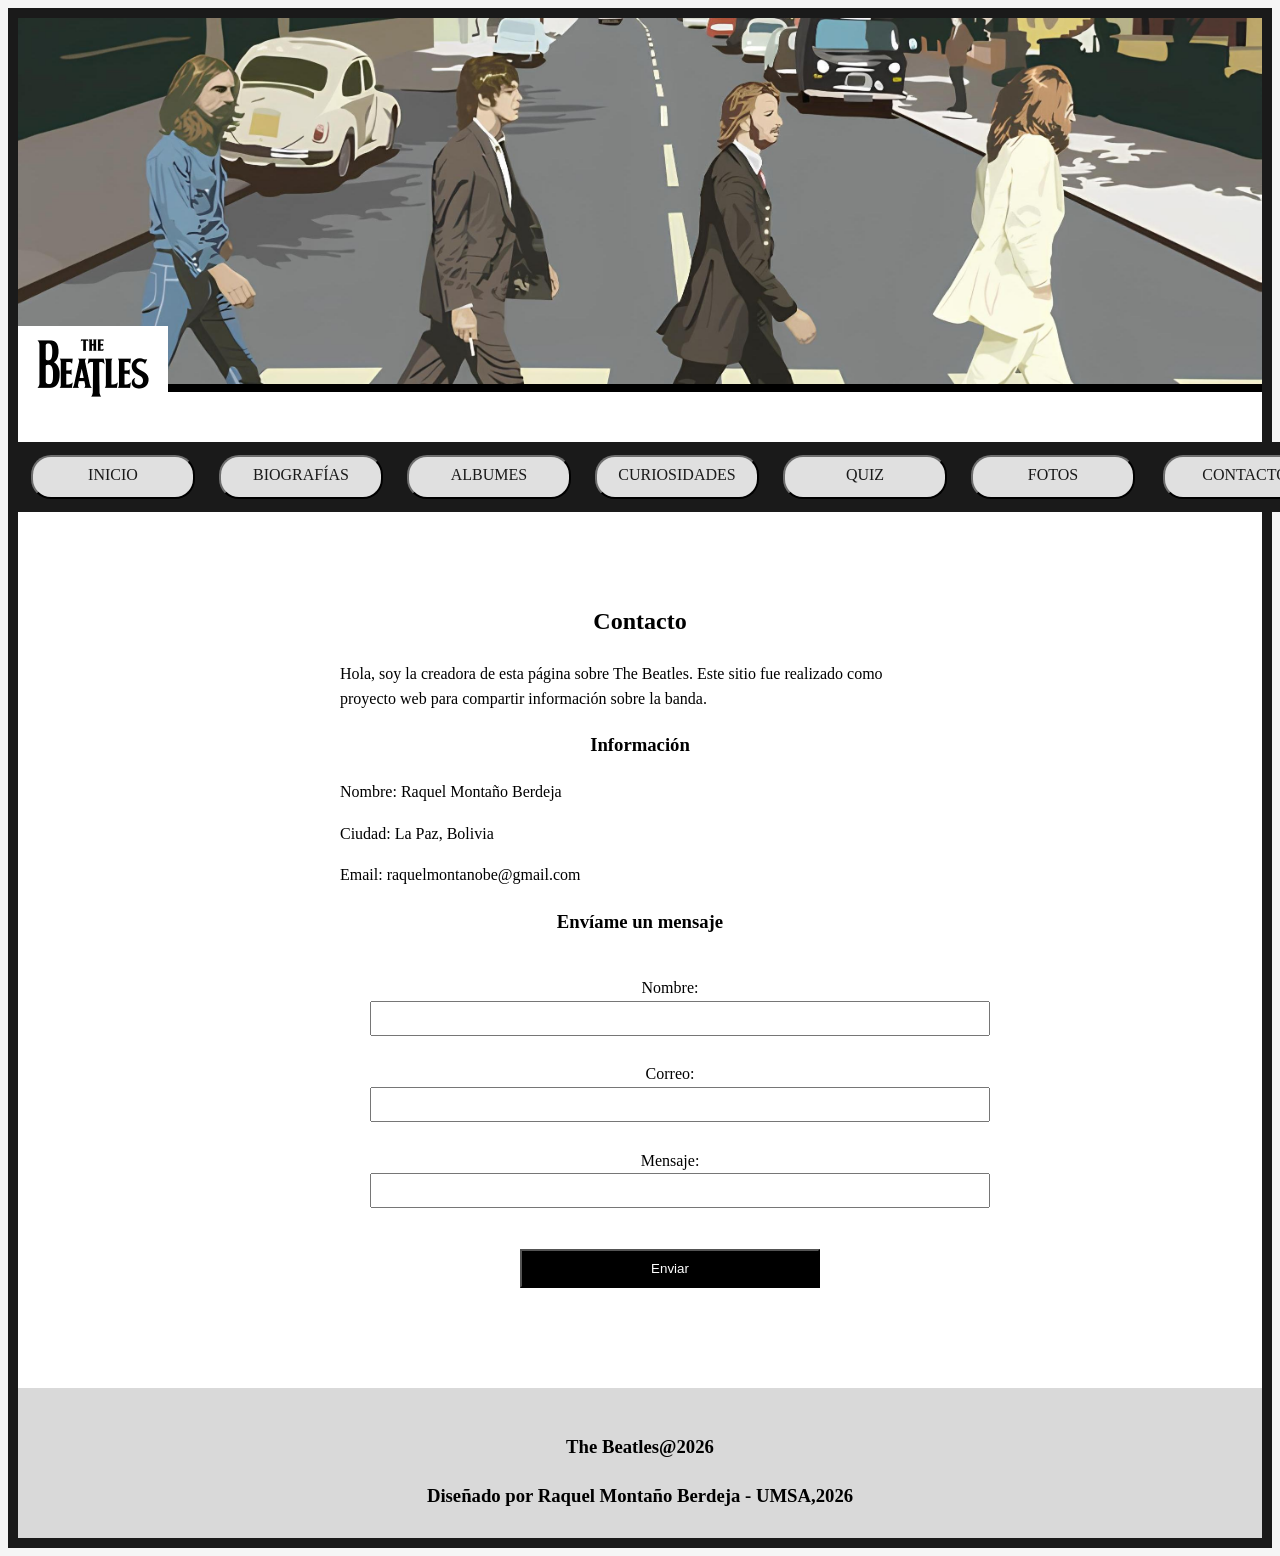
<file: PAGINAS/contacto.html>
<!DOCTYPE html>
<html lang="en">
<head>
    <meta charset="UTF-8">
    <meta http-equiv="X-UA-Compatible" content="IE=edge">
    <meta name="viewport" content="width=device-width, initial-scale=1.0">
    <title>CONTACTO</title>
    <link rel="stylesheet" href="../CSS/estilo1.css">
</head>
<body>
    <div class="padre">
        <header>
            <table>
                    <div class="banner"><img src="../IMAGENES/header.jpg"></div>
                    <div class="logo"><img src="../IMAGENES/logoo.png"></div>            
        </header>
        <nav>
            <center>
            <table id="menu">
                <tr>
                    <td><div class="caja"><a href="../index.html">INICIO</a></div></td>
                    <td><div class="caja"><a href="biografias.html">BIOGRAFÍAS</a></div></td>
                    <td><div class="caja"><a href="albumes.html">ALBUMES</a></div></td>
                    <td><div class="caja"><a href="curiosidades.html">CURIOSIDADES</a></div></td>
                    <td><div class="caja"><a href="quiz.html">QUIZ</a></div></td>
                    <td><div class="caja"><a href="fotos.html">FOTOS</a></div><td>
                    <td><div class="caja"><a href="#">CONTACTO</a></div></td>
                </tr>
            </table>
            </center>
        </nav>
        <section class="contacto">
            <h1>Contacto</h1>
            <p>Hola, soy la creadora de esta página sobre The Beatles. 
                Este sitio fue realizado como proyecto web para compartir información sobre la banda.</p>
            <h3>Información</h3>
                <p>Nombre: Raquel Montaño Berdeja</p>
                <p>Ciudad: La Paz, Bolivia</p>
                <p>Email: raquelmontanobe@gmail.com</p>               
            <h3>Envíame un mensaje</h3>
            <form>
                <label>Nombre:</label><br>
                <input type="text" required><br><br>
                <label>Correo:</label><br>
                <input type="email" required><br><br>
                <label>Mensaje:</label><br>
                <input type="text"><br><br>
                <button type="submit">Enviar</button>
            </form>
            </table>
            </center>
        </section>
        <footer>
            <br>
            <h3>The Beatles@2026</h3>
            <h3>Diseñado por Raquel Montaño Berdeja - UMSA,2026</h3>
        </footer>
    </div>
</body>
</html>
</file>
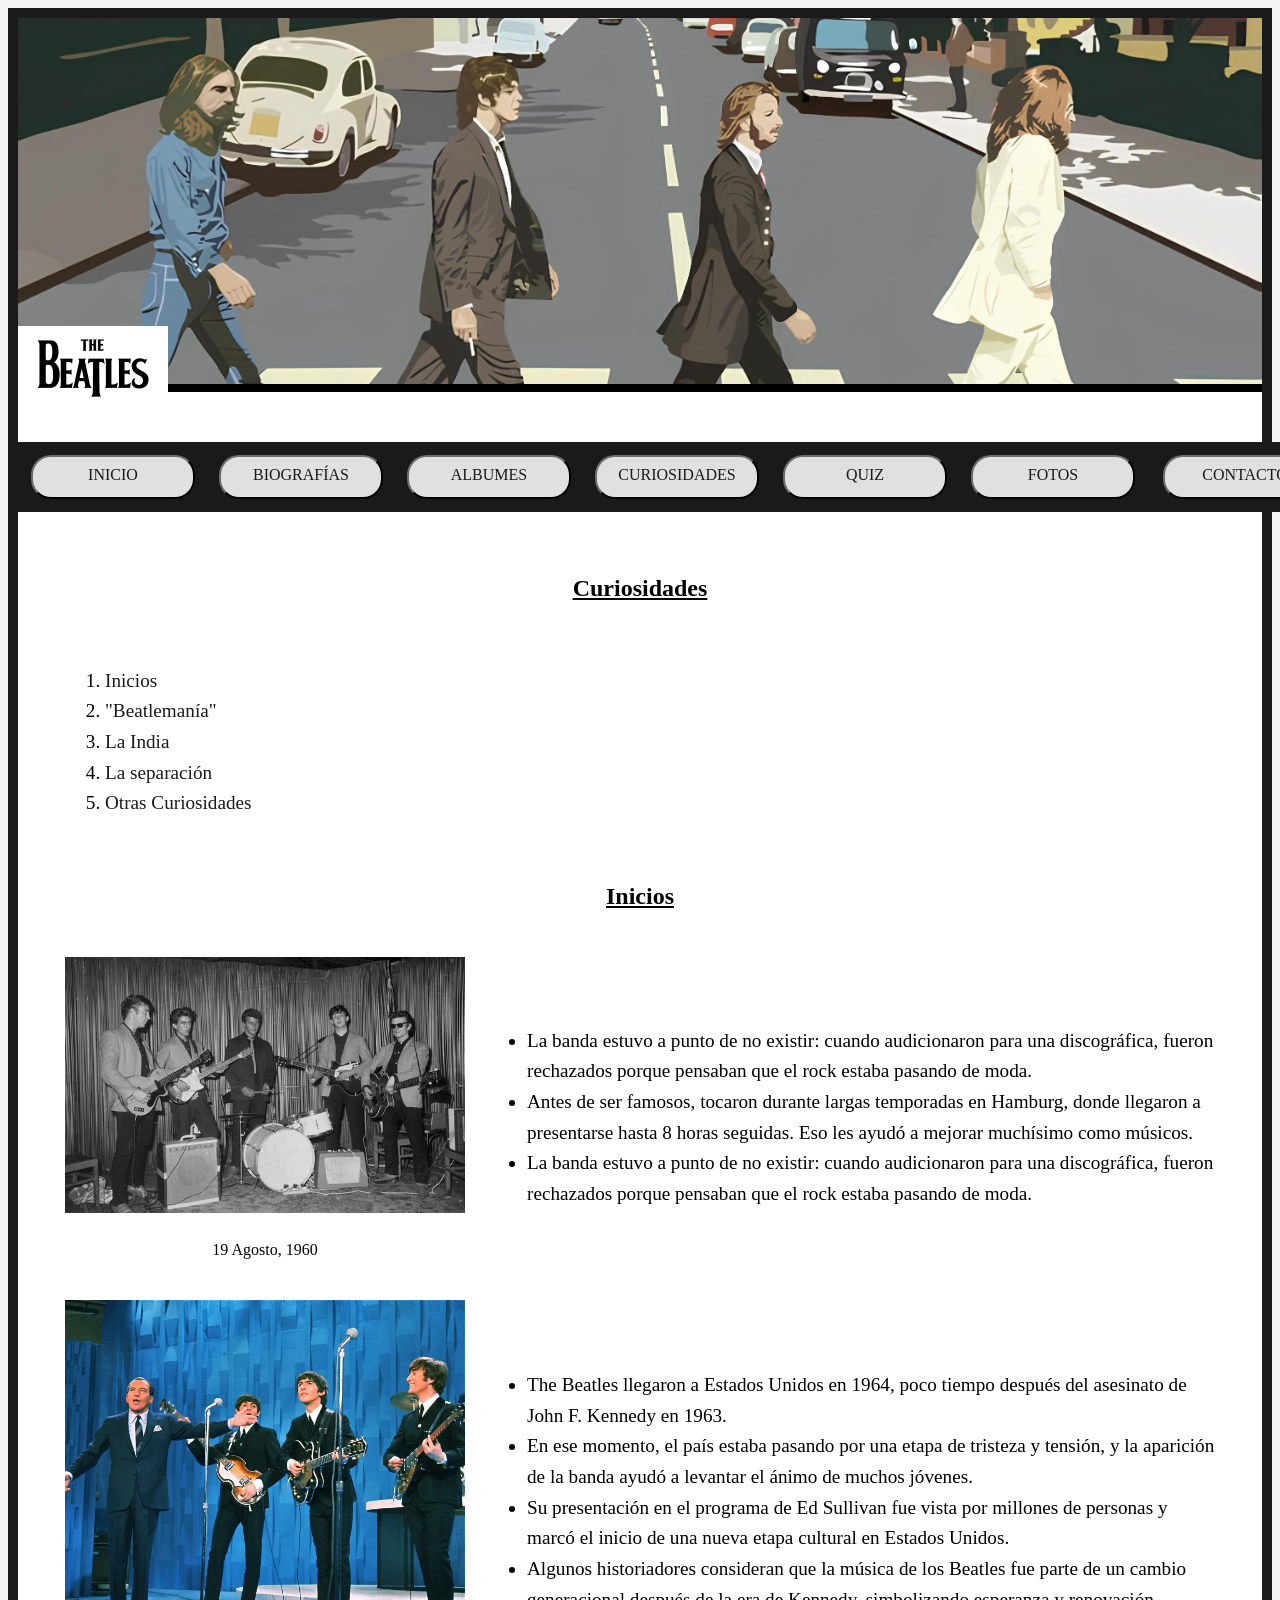
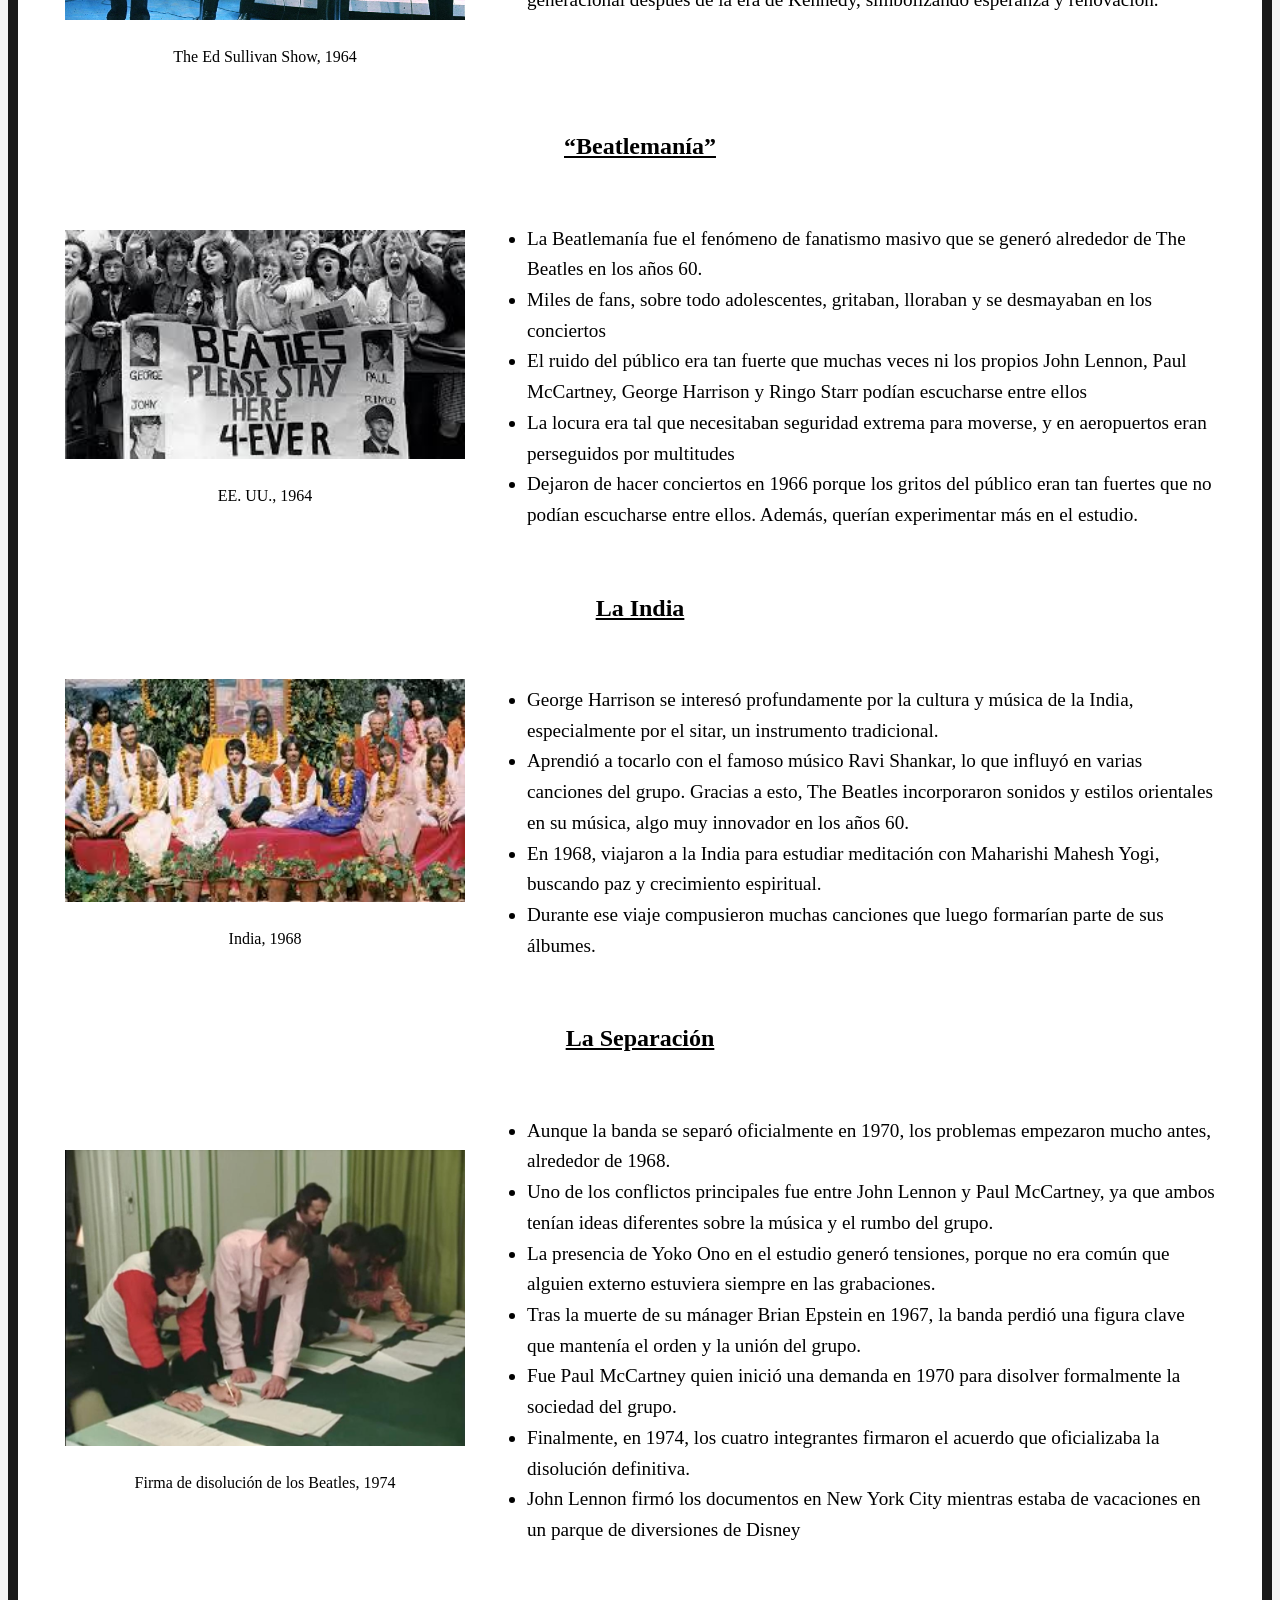
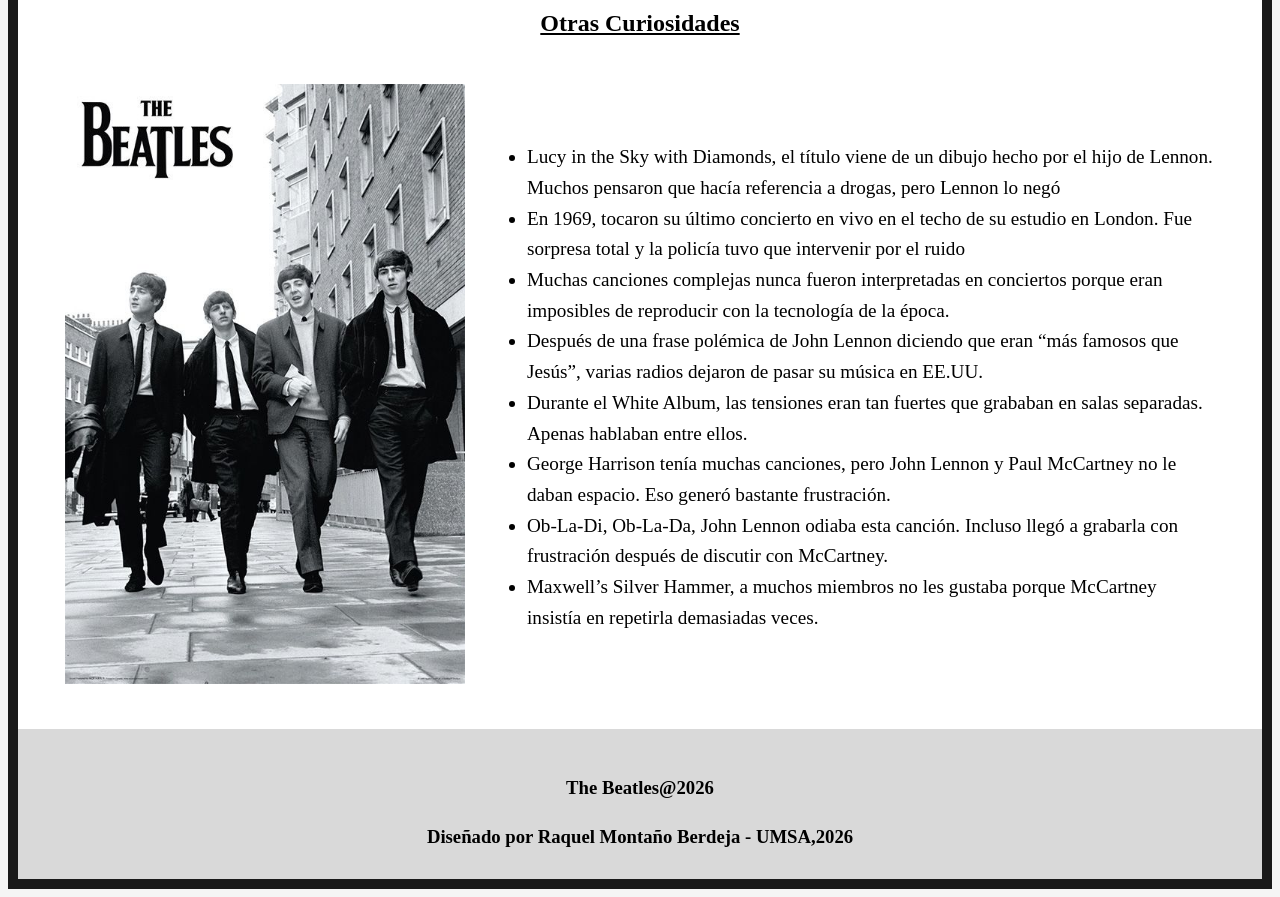
<file: PAGINAS/curiosidades.html>
<!DOCTYPE html>
<html lang="en">
<head>
    <meta charset="UTF-8">
    <meta http-equiv="X-UA-Compatible" content="IE=edge">
    <meta name="viewport" content="width=device-width, initial-scale=1.0">
    <title>CURIOSIDADES</title>
    <link rel="stylesheet" href="../CSS/estilo1.css">
</head>
<body>
    <div class="padre">
        <header>
            <table>
                    <div class="banner"><img src="../IMAGENES/header.jpg"></div>
                    <div class="logo"><img src="../IMAGENES/logoo.png"></div>            
        </header>
        <nav>
            <center>
            <table id="menu">
                <tr>
                    <td><div class="caja"><a href="../index.html">INICIO</a></div></td>
                    <td><div class="caja"><a href="biografias.html">BIOGRAFÍAS</a></div></td>
                    <td><div class="caja"><a href="albumes.html">ALBUMES</a></div></td>
                    <td><div class="caja"><a href="#">CURIOSIDADES</a></div></td>
                    <td><div class="caja"><a href="quiz.html">QUIZ</a></div></td>
                    <td><div class="caja"><a href="fotos.html">FOTOS</a></div><td>
                    <td><div class="caja"><a href="contacto.html">CONTACTO</a></div></td>
                </tr>
            </table>
            </center>
        </nav>
        <section>
            <div class="contenido">
                <table>
                    <tr>
                        <td colspan="2"><h1>Curiosidades</h1></td>
                    </tr>
                    <tr>
                        <td>
                            <ol>
                                <li><a href="#c1">Inicios</a></li>
                                <li><a href="#c2">"Beatlemanía"</a></li>
                                <li><a href="#c3">La India</a></li>
                                <li><a href="#c4">La separación</a></li>
                                <li><a href="#c5">Otras Curiosidades</a></li>
                            </ol>
                        </td>
                    </tr>
                    <tr>
                        <td colspan="2" id="c1"><h1>Inicios</h1></td>
                    </tr>
                    <tr>
                        <td class="cur1">
                            <img src="../IMAGENES/cur1.webp">
                            <p> 19 Agosto, 1960</p>
                        </td>
                        <td>
                            <ul>
                                <li>La banda estuvo a punto de no existir: cuando audicionaron para una discográfica, fueron rechazados porque pensaban que el rock estaba pasando de moda.</li>
                                <li>Antes de ser famosos, tocaron durante largas temporadas en Hamburg, donde llegaron a presentarse hasta 8 horas seguidas. Eso les ayudó a mejorar muchísimo como músicos.</li>
                                <li>La banda estuvo a punto de no existir: cuando audicionaron para una discográfica, fueron rechazados porque pensaban que el rock estaba pasando de moda.</li>
                            </ul>
                        </td>
                    </tr>
                    <tr>
                        <td class="cur1">
                            <img src="../IMAGENES/cur2.jpg">
                            <p>The Ed Sullivan Show, 1964</p>
                        </td>
                        <td>
                            <ul>
                                <li>The Beatles llegaron a Estados Unidos en 1964, poco tiempo después del asesinato de John F. Kennedy en 1963.</li>
                                <li>En ese momento, el país estaba pasando por una etapa de tristeza y tensión, y la aparición de la banda ayudó a levantar el ánimo de muchos jóvenes.</li>
                                <li>Su presentación en el programa de Ed Sullivan fue vista por millones de personas y marcó el inicio de una nueva etapa cultural en Estados Unidos.</li>
                                <li>Algunos historiadores consideran que la música de los Beatles fue parte de un cambio generacional después de la era de Kennedy, simbolizando esperanza y renovación.</li>
                            </ul>
                        </td>
                    </tr>
                    <tr>
                        <td colspan="2" id="c2"><h1>“Beatlemanía”</h1></td>
                    </tr>
                    <tr>
                        <td class="cur1">
                            <img src="../IMAGENES/cur3.jpg">
                            <p>EE. UU., 1964</p>
                        </td>
                        <td>
                            <ul>
                                <li>La Beatlemanía fue el fenómeno de fanatismo masivo que se generó alrededor de The Beatles en los años 60.</li>
                                <li>Miles de fans, sobre todo adolescentes, gritaban, lloraban y se desmayaban en los conciertos</li>
                                <li>El ruido del público era tan fuerte que muchas veces ni los propios John Lennon, Paul McCartney, George Harrison y Ringo Starr podían escucharse entre ellos</li>
                                <li>La locura era tal que necesitaban seguridad extrema para moverse, y en aeropuertos eran perseguidos por multitudes</li>
                                <li>Dejaron de hacer conciertos en 1966 porque los gritos del público eran tan fuertes que no podían escucharse entre ellos. Además, querían experimentar más en el estudio.</li>
                            </ul>
                        </td>
                    </tr>
                    <tr>
                        <td colspan="2" id="c3"><h1>La India</h1></td>
                    </tr>
                    <tr>
                        <td class="cur1">
                            <img src="../IMAGENES/cur4.jpg">
                            <p>India, 1968</p>
                        </td>
                        <td>
                            <ul>
                                <li>George Harrison se interesó profundamente por la cultura y música de la India, especialmente por el sitar, un instrumento tradicional.</li>
                                <li>Aprendió a tocarlo con el famoso músico Ravi Shankar, lo que influyó en varias canciones del grupo. Gracias a esto, The Beatles incorporaron sonidos y estilos orientales en su música, algo muy innovador en los años 60.</li>
                                <li>En 1968, viajaron a la India para estudiar meditación con Maharishi Mahesh Yogi, buscando paz y crecimiento espiritual.</li>
                                <li>Durante ese viaje compusieron muchas canciones que luego formarían parte de sus álbumes.</li>
                            </ul>
                        </td>
                    </tr>
                    <tr>
                        <td colspan="2" id="c4"><h1>La Separación</h1></td>
                    </tr>
                    <tr>
                        <td class="cur1">
                            <img src="../IMAGENES/cur5.jpeg">
                            <p>Firma de disolución de los Beatles, 1974</p>
                        </td>
                        <td>
                            <ul>
                                <li>Aunque la banda se separó oficialmente en 1970, los problemas empezaron mucho antes, alrededor de 1968.</li>
                                <li>Uno de los conflictos principales fue entre John Lennon y Paul McCartney, ya que ambos tenían ideas diferentes sobre la música y el rumbo del grupo.</li>
                                <li>La presencia de Yoko Ono en el estudio generó tensiones, porque no era común que alguien externo estuviera siempre en las grabaciones.</li>
                                <li>Tras la muerte de su mánager Brian Epstein en 1967, la banda perdió una figura clave que mantenía el orden y la unión del grupo.</li>
                                <li>Fue Paul McCartney quien inició una demanda en 1970 para disolver formalmente la sociedad del grupo.</li>
                                <li>Finalmente, en 1974, los cuatro integrantes firmaron el acuerdo que oficializaba la disolución definitiva.</li>
                                <li>John Lennon firmó los documentos en New York City mientras estaba de vacaciones en un parque de diversiones de Disney</li>
                            </ul>
                        </td>
                    </tr>
                    <tr>
                        <td colspan="2" id="c5"><h1>Otras Curiosidades</h1></td>
                    </tr>
                    <tr>
                        <td class="cur1">
                            <img src="../IMAGENES/6.jpg">
                        </td>
                        <td>
                            <ul>
                                <li>Lucy in the Sky with Diamonds, el título viene de un dibujo hecho por el hijo de Lennon. Muchos pensaron que hacía referencia a drogas, pero Lennon lo negó</li>
                                <li>En 1969, tocaron su último concierto en vivo en el techo de su estudio en London. Fue sorpresa total y la policía tuvo que intervenir por el ruido</li>
                                <li>Muchas canciones complejas nunca fueron interpretadas en conciertos porque eran imposibles de reproducir con la tecnología de la época.</li>
                                <li>Después de una frase polémica de John Lennon diciendo que eran “más famosos que Jesús”, varias radios dejaron de pasar su música en EE.UU.</li>
                                <li>Durante el White Album, las tensiones eran tan fuertes que grababan en salas separadas. Apenas hablaban entre ellos.</li>
                                <li>George Harrison tenía muchas canciones, pero John Lennon y Paul McCartney no le daban espacio. Eso generó bastante frustración.</li>
                                <li>Ob-La-Di, Ob-La-Da, John Lennon odiaba esta canción. Incluso llegó a grabarla con frustración después de discutir con McCartney.</li>
                                <li>Maxwell’s Silver Hammer, a muchos miembros no les gustaba porque McCartney insistía en repetirla demasiadas veces.</li>
                            </ul>
                        </td>
                    </tr>
                </table>
            </div>
        </section>
        <footer>
            <br>
            <h3>The Beatles@2026</h3>
            <h3>Diseñado por Raquel Montaño Berdeja - UMSA,2026</h3>
        </footer>
    </div>
</body>
</html>
</file>
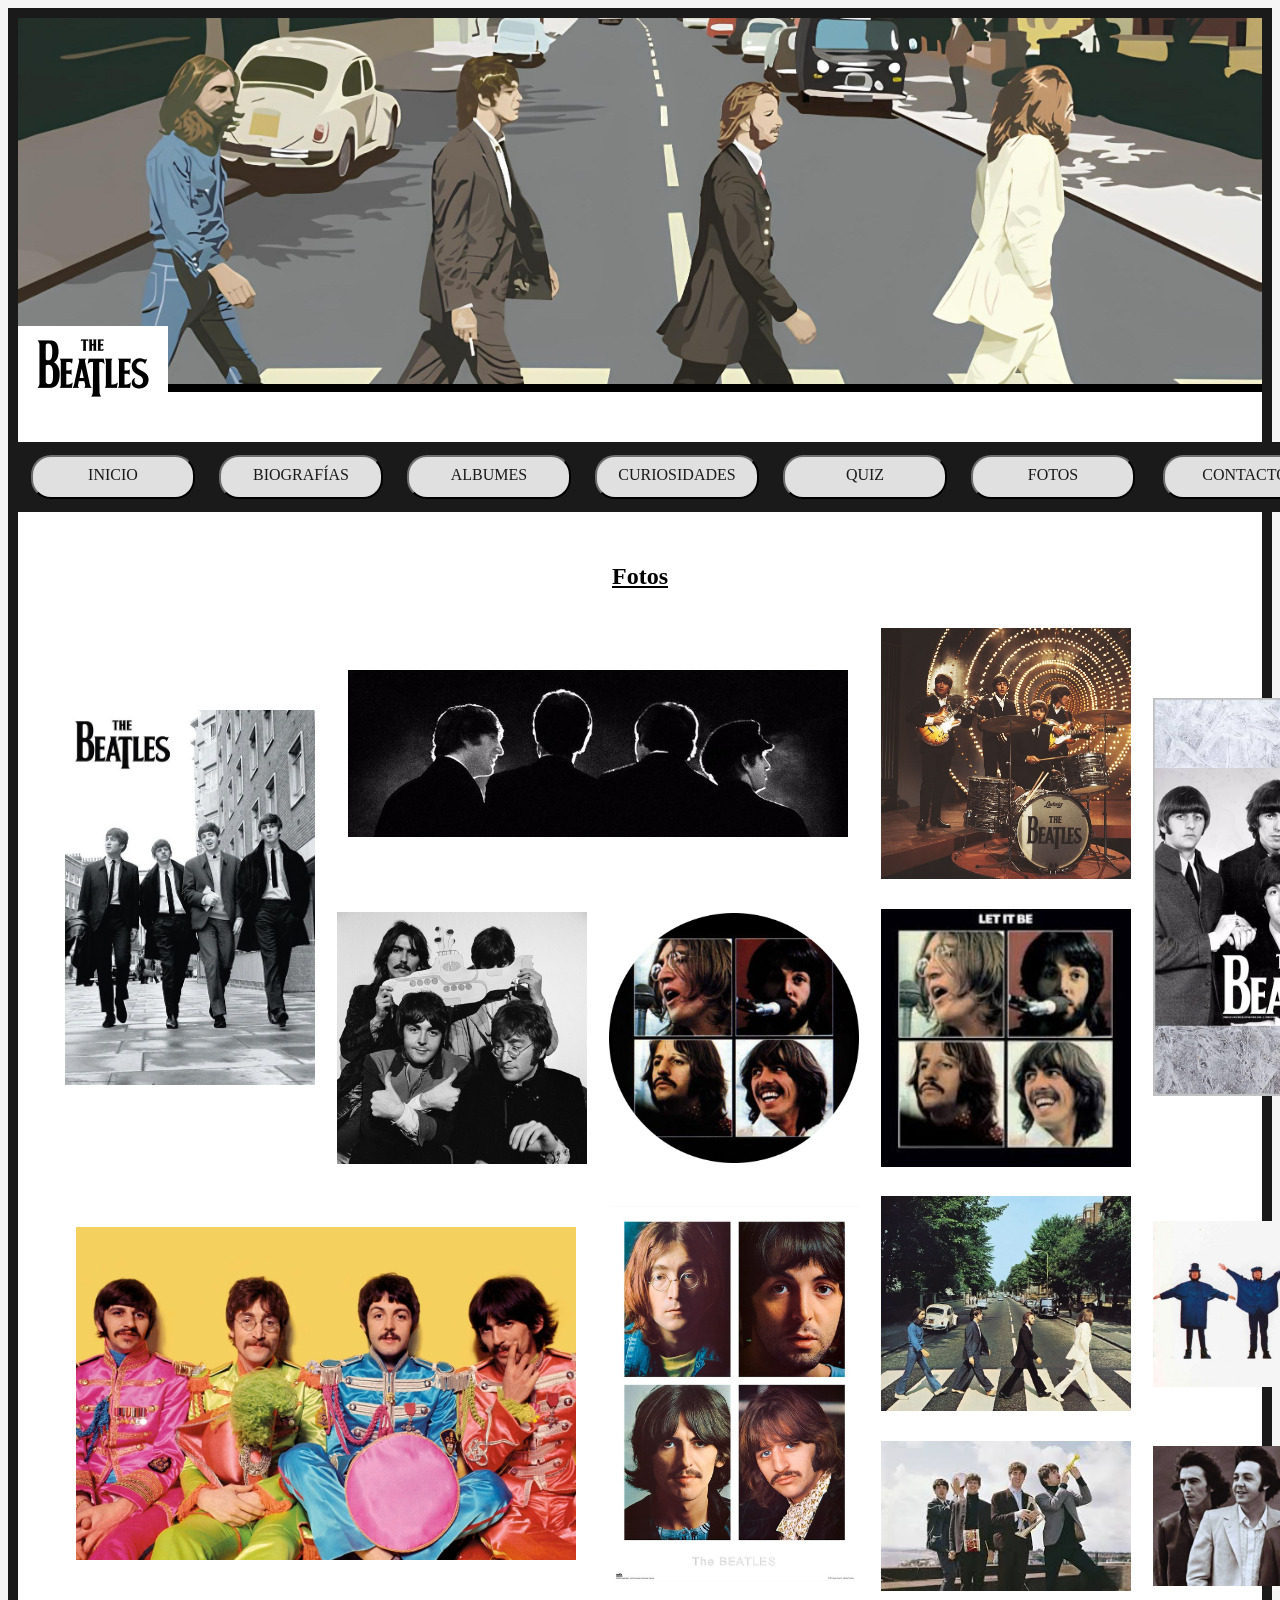
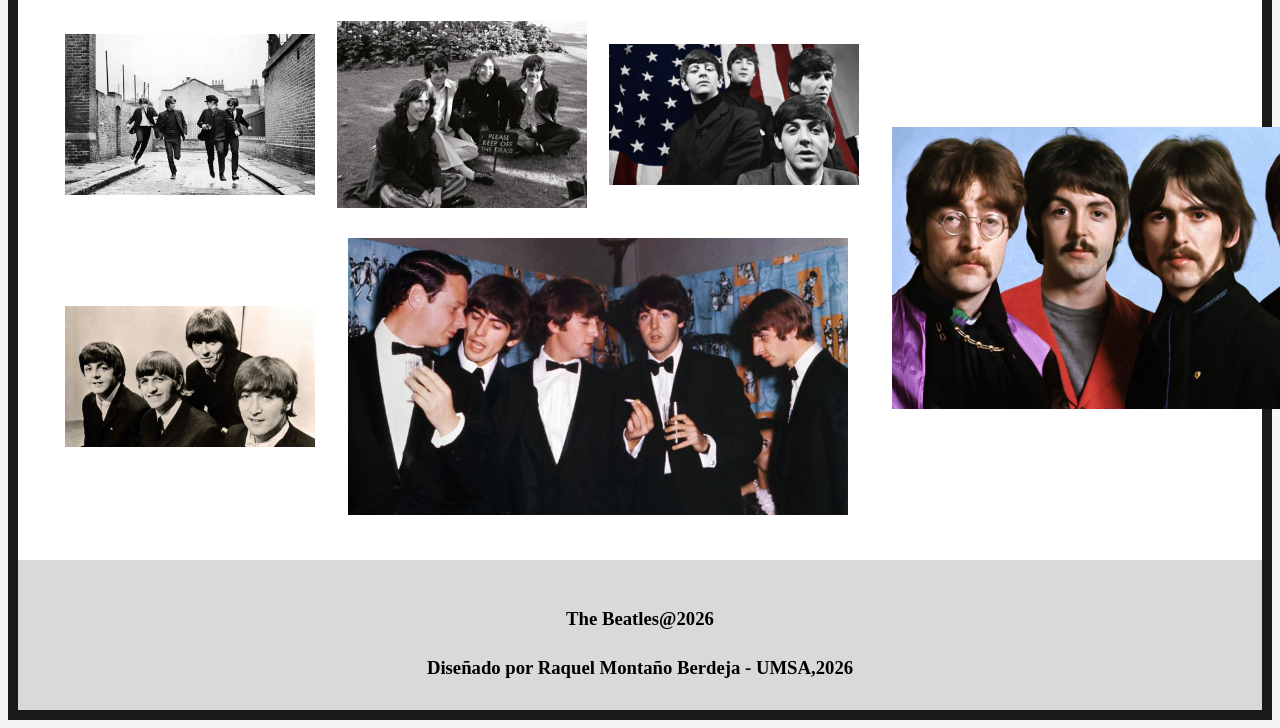
<file: PAGINAS/fotos.html>
<!DOCTYPE html>
<html lang="en">
<head>
    <meta charset="UTF-8">
    <meta http-equiv="X-UA-Compatible" content="IE=edge">
    <meta name="viewport" content="width=device-width, initial-scale=1.0">
    <title>FOTOS</title>
    <link rel="stylesheet" href="../CSS/estilo1.css">
</head>
<body>
    <div class="padre">
        <header>
            <table>
                    <div class="banner"><img src="../IMAGENES/header.jpg"></div>
                    <div class="logo"><img src="../IMAGENES/logoo.png"></div>            
        </header>
        <nav>
            <center>
            <table id="menu">
                <tr>
                    <td><div class="caja"><a href="../index.html">INICIO</a></div></td>
                    <td><div class="caja"><a href="biografias.html">BIOGRAFÍAS</a></div></td>
                    <td><div class="caja"><a href="albumes.html">ALBUMES</a></div></td>
                    <td><div class="caja"><a href="curiosidades.html">CURIOSIDADES</a></div></td>
                    <td><div class="caja"><a href="quiz.html">QUIZ</a></div></td>
                    <td><div class="caja"><a href="#">FOTOS</a></div><td>
                    <td><div class="caja"><a href="contacto.html">CONTACTO</a></div></td>
                </tr>
            </table>
            </center>
        </nav>
        <section>
            <div class="contenido">
                <h1>Fotos</h1>
                <table class="ft">
                    <tr>
                        <td rowspan="2" class="t2"><img src="../IMAGENES/6.jpg">
                        </td>
                        <td colspan="2" class="h2"><img src="../IMAGENES/h3.jpg"></td>
                        <td class="t1"><img src="../IMAGENES/4.jpg"></td>
                        <td rowspan="2" class="t2"><img src="../IMAGENES/t2.jpg"></td>
                    </tr>
                    <tr>
                        <td class="t1"><img src="../IMAGENES/t1.jpg"></td>
                        <td class="t1"><img src="../IMAGENES/t1.png"></td>
                        <td class="t1"><img src="../IMAGENES/t11.jpg"></td>
                    </tr>
                    <tr>
                        <td colspan="2" rowspan="2" class="t4"><img src="../IMAGENES/h22.webp"></td>
                        <td rowspan="2" class="t2"><img src="../IMAGENES/t22.jpg"></td>
                        <td class="t1"><img src="../IMAGENES/7.jpg"></td>
                        <td class="t1"><img src="../IMAGENES/t111.jpg"></td>
                    </tr>
                    <tr>
                        <td class="t1"><img src="../IMAGENES/t1111.jpg"></td>
                        <td class="t1"><img src="../IMAGENES/t11111.jpg"></td>
                    </tr>
                    <tr>
                        <td class="t1"><img src="../IMAGENES/t12.jpg"></td>
                        <td class="t1"><img src="../IMAGENES/t13.jpg"></td>
                        <td class="t1"><img src="../IMAGENES/14.jpg"></td>
                        <td rowspan="2" colspan="2" class="t4"><img src="../IMAGENES/h2.jpeg"></td>
                    </tr>
                    <tr>
                        <td class="t1"><img src="../IMAGENES/t4.jpg"></td>
                        <td colspan="2" class="h2"><img src="../IMAGENES/h23.jpg"></td>
                    </tr>
                </table>
            </div>
        </section>
        <footer>
            <br>
            <h3>The Beatles@2026</h3>
            <h3>Diseñado por Raquel Montaño Berdeja - UMSA,2026</h3>
        </footer>
    </div>
</body>
</html>
</file>
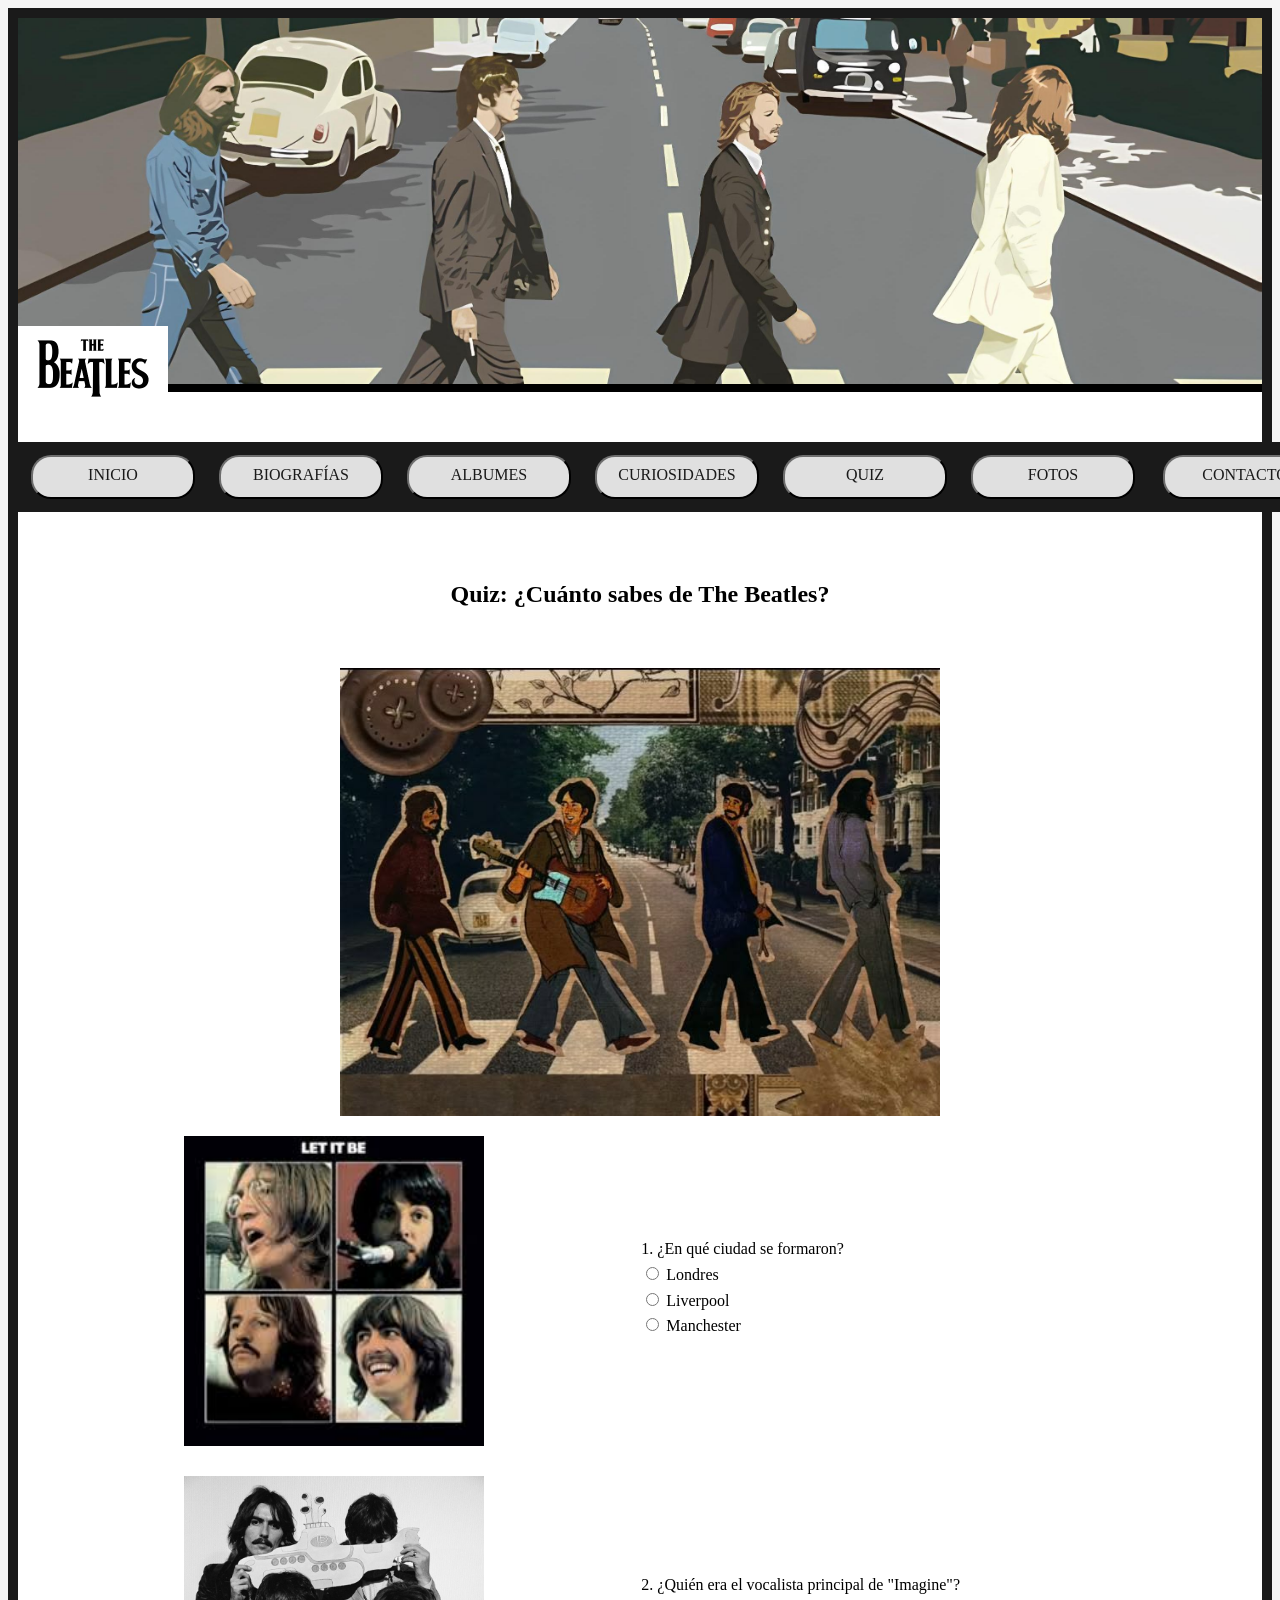
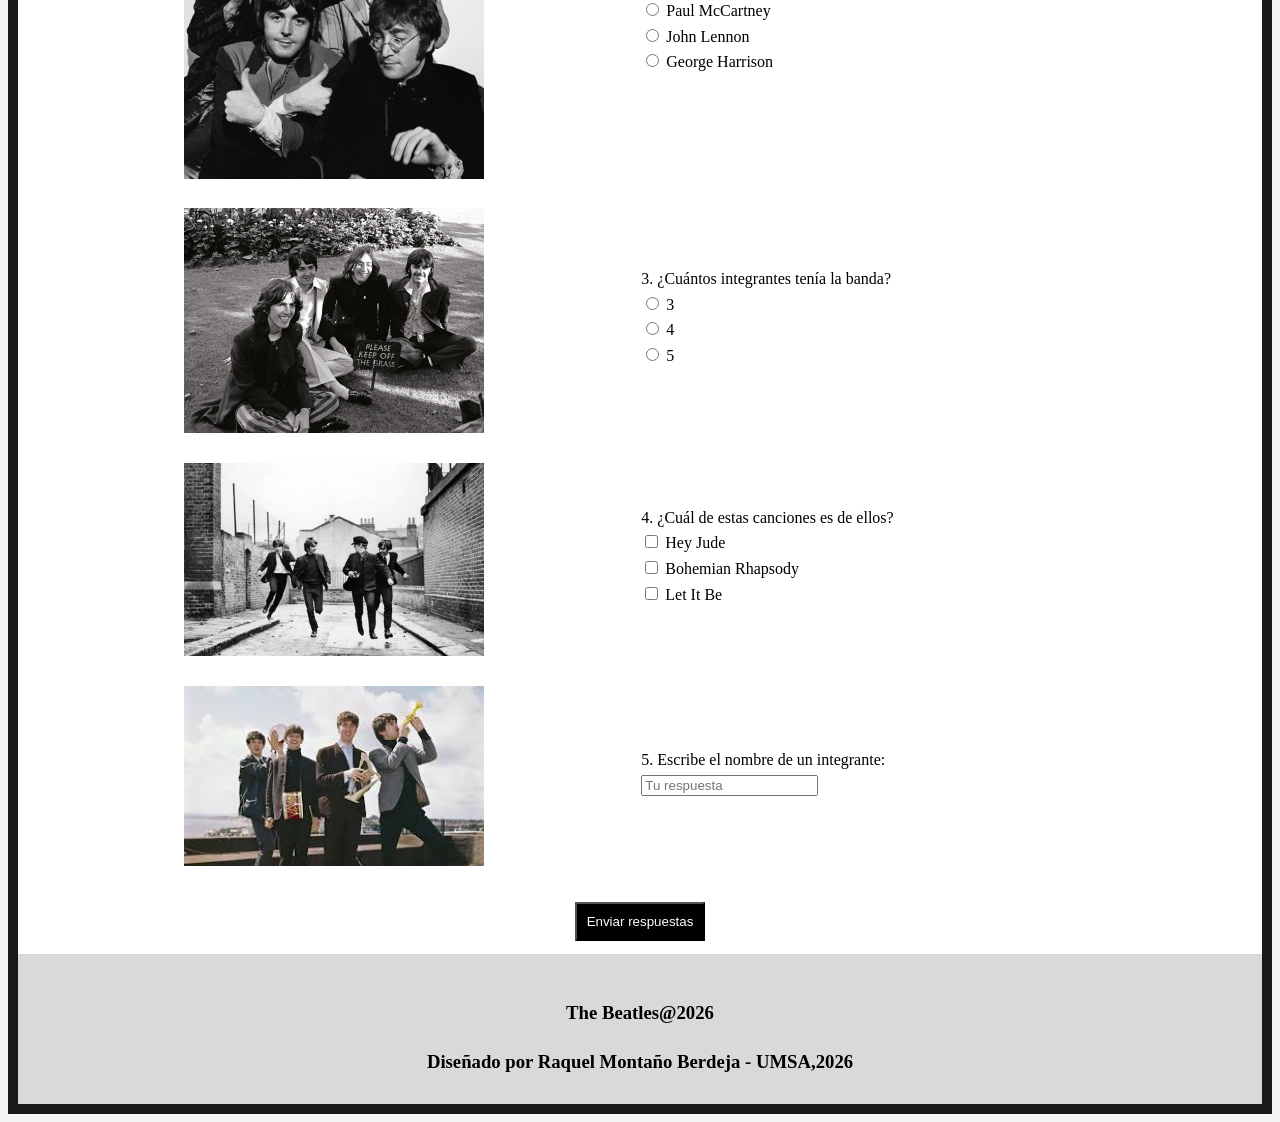
<file: PAGINAS/quiz.html>
<!DOCTYPE html>
<html lang="en">
<head>
    <meta charset="UTF-8">
    <meta http-equiv="X-UA-Compatible" content="IE=edge">
    <meta name="viewport" content="width=device-width, initial-scale=1.0">
    <title>QUIZ</title>
    <link rel="stylesheet" href="../CSS/estilo1.css">
</head>
<body>
    <div class="padre">
        <header>
            <table>
                    <div class="banner"><img src="../IMAGENES/header.jpg"></div>
                    <div class="logo"><img src="../IMAGENES/logoo.png"></div>            
        </header>
        <nav>
            <center>
            <table id="menu">
                <tr>
                    <td><div class="caja"><a href="../index.html">INICIO</a></div></td>
                    <td><div class="caja"><a href="biografias.html">BIOGRAFÍAS</a></div></td>
                    <td><div class="caja"><a href="albumes.html">ALBUMES</a></div></td>
                    <td><div class="caja"><a href="curiosidades.html">CURIOSIDADES</a></div></td>
                    <td><div class="caja"><a href="#">QUIZ</a></div></td>
                    <td><div class="caja"><a href="fotos.html">FOTOS</a></div><td>
                    <td><div class="caja"><a href="contacto.html">CONTACTO</a></div></td>
                </tr>
            </table>
            </center>
        </nav>
        <section>
            <table>
                <tr>
                    <td colspan="2"><center><form> <h1>Quiz: ¿Cuánto sabes de The Beatles?</h1> </center></td>
                </tr>
                <tr>
                    <td colspan="2" class="q2"><img src="../IMAGENES/8.jpg" alt=""></td>
                </tr>
                <tr>
                    <td class="q1"><img src="../IMAGENES/t11.jpg" alt=""></td>
                    <td>
                        <div class="pregunta"> 
                        <label>1. ¿En qué ciudad se formaron?</label> 
                        <br>
                        <input type="radio" name="p1"> Londres<br> 
                        <input type="radio" name="p1"> Liverpool<br> 
                        <input type="radio" name="p1"> Manchester<br> 
                        </div> 
                    </td>
                </tr>
                <tr>
                    <td class="q1"><img src="../IMAGENES/t1.jpg" alt=""></td>
                    <td>
                        <div class="pregunta"> 
                        <label>2. ¿Quién era el vocalista principal de "Imagine"?</label> 
                        <br>
                        <input type="radio" name="p2"> Paul McCartney<br> 
                        <input type="radio" name="p2"> John Lennon<br> 
                        <input type="radio" name="p2"> George Harrison<br> 
                        </div> 
                    </td>
                </tr>
                <tr>
                    <td class="q1"><img src="../IMAGENES/t13.jpg" alt=""></td>
                    <td>
                        <div class="pregunta"> 
                        <label>3. ¿Cuántos integrantes tenía la banda?</label> 
                        <br>
                        <input type="radio" name="p3"> 3<br> 
                        <input type="radio" name="p3"> 4<br> 
                        <input type="radio" name="p3"> 5<br> 
                        </div>
                    </td>
                </tr>
                <tr>
                    <td class="q1"><img src="../IMAGENES/t12.jpg" alt=""></td>
                    <td>
                        <div class="pregunta"> 
                        <label>4. ¿Cuál de estas canciones es de ellos?</label> 
                        <br>
                        <input type="checkbox"> Hey Jude<br> 
                        <input type="checkbox"> Bohemian Rhapsody<br> 
                        <input type="checkbox"> Let It Be<br> 
                        </div>
                    </td>
                </tr>
                <tr>
                    <td class="q1"><img src="../IMAGENES/t1111.jpg" alt=""></td>
                    <td>
                        <div class="pregunta"> 
                        <label>5. Escribe el nombre de un integrante:</label> 
                        <br>
                        <input type="text" placeholder="Tu respuesta"> 
                        </div> 
                    </td>
                </tr>
                <tr>
                    <td colspan="2">                        
                        <center><button type="submit">Enviar respuestas</button></center>
                    </td>
                </tr>
            </table>
        </section>
        <footer>
            <br>
            <h3>The Beatles@2026</h3>
            <h3>Diseñado por Raquel Montaño Berdeja - UMSA,2026</h3>
        </footer>
    </div>
</body>
</html>
</file>
<file: CSS/estilo1.css>
body{
    background-color: #f5f5f5;
}
.padre{
    background-color: #1a1a1a;
    padding: 10px;
    font-family: Cambria, Cochin, Georgia, Times, 'Times New Roman', serif;
    line-height: 1.6;
}
header{
    width: 100%;
    background-color: #ffffff;
}
.logo{
    width: 60px;
img{
width: 150px;
margin-top: -100px;
}
}
#titulo{
    text-align: center;
    text-decoration: underline;
}
.banner{
    width: 100%;
    background-color: #000000;
img{
    width: 100%;
}
img:hover{
    opacity: 60%;
}
}
nav{
    width: 100%;
    margin: 5px;
    background-color: #1a1a1a;
}
#menu{
    background-color: #1a1a1a;
    td{
        background-color: #1a1a1a;
    }
}
table{
    width: 100%;
    height: 20px;
}

td{
    width: auto;
}
.caja{
    width: 150px;
    height: 30px;
    text-align: center;
    vertical-align: middle;
    border-radius: 20px;
    border: 2px;
    border-style: outset;
    border-color: #1a1a1a;
    background-color: #e0e0e0;
    padding: 5px;
    margin: 10px;
}
.caja:hover{
    background-color: #1a1a1a;
    color: white;
}
a{
    text-decoration: none;
    color: #1a1a1a;
}
a:hover{
    color:white;
}
footer{
    background-color: #d9d9d9;
    height: 150px;

}
h2{text-align: center;}
h3{text-align: center;}
section{
    margin: 10px;
}
.contenido{ 
    margin: 15px;
    padding: 10px;
    h1{
        text-align: center;
        text-decoration: underline;
    }
    img{
        width: 250px;
    }
    td{
        padding: 10px;
    }
    li{
        font-size: larger;
    }
    p{
        text-align: justify;
    }
}
.descubre{
    text-align: center;
    margin: 20px;
a{
    border: 2px;
    border-radius: 10px;
    background-color: white;
    border-color: #1a1a1a;
    border-style: solid;
    padding: 10px;
    padding-left: 20px;
    padding-right: 20px;
    text-decoration: none;
    color: #1a1a1a;
}
a:hover{
    background-color: #1a1a1a;
    color: white;
}
}
.right{
    border: 2px;
    border-color: #1a1a1a;
    border-style: solid;
    border-radius: 5px;
    margin: 10px;
    padding: 10px;
img{
    width: 250px;
    background-color: #d9d9d9;
}
img:hover{
    opacity: 70%;
}
p{
    text-align: center;
    height: 40px;
}
}
.cuanto{
    background-color: #1a1a1a;
    color: white;
    padding: 20px;
h4{
    text-align: center;
    font-size: 30px;
}
.descubrelo{
    text-align: center;
    margin: 20px;
}
a{
    border: 2px;
    border-radius: 10px;
    border-color: rgb(255, 255, 255);
    border-style: solid;
    padding: 10px;
    padding-left: 20px;
    padding-right: 20px;
    text-decoration: none;
    color: #1a1a1a;
    background-color: white;
}
a:hover{
    background-color: #1a1a1a;
    color: white;
}
}
.audio{
    color: white;
    display: flex;
    margin: 10px;
    padding: 20px;
a{
    color: white;
}
td{
    text-align: center;
}
table{
    background-color: #1a1a1a;
}
}
.imagenes{
    background-color: white;
    margin: 10px;
    width: 100%;
video{
    width: 500px;
}
img{
    width: 300px;
}
table{
    border-color: white;
}
tr{
    background-color: white;
}
td{
    background-color: white;
    text-align: center;
}
}
.biografias{
    text-align: justify;
}
.titulo1{
    text-align: center;
}
.b1{
    img{
        width: 400px;
        align-content: center;
    }
}
.b2{
    background-color: #1a1a1a;
    color: white;
    tr{
        background-color: #1a1a1a;
    }
    img{
        width: 400px;
        align-content: center;
    }
}
.bt{
    text-align: center;
    background-color: #1a1a1a;
    color: white;
    tr{
        background-color: #1a1a1a;
    }
}
.album{
    background-color: #fffcfc;
    padding: 20px;
    margin: 10px;
    text-align: justify;
h1, h2{
    text-align: center;
    text-decoration: underline;
}
img{
    width: 400px;
}
}
.cur1{
    img{
        width: 400px;
    }
    p{
        text-align: center;
    }
    li{
        text-align: justify;
    }
}
.t1{
img{
    width: 250px;
}
}
.t2{
img{
    width: 250px;
}
}
.t4{
img{
    width: 500px;
}
}
.h2{
img{
    width: 500px;
}
}
.ft{
    td {
    text-align: center;
    border-style: solid;
    border-color: #1a1a1a;
    border:3px;
}
}
.q1{
    text-align: center;
    padding: 10px;
    img{
            width: 300px;
    }
}
.q2{
    text-align: center;
    img{
        width: 600px;
    }
}
form{ 
    background: white;
    padding: 20px; 
    border-radius: 10px; 
    width: 600px; 
    margin: 10px; 
} 
h2{ 
    text-align: center; 
} 
.pregunta{ 
    margin-bottom: 15px; 
} 
button{ 
    margin-top: 15px; 
    padding: 10px; 
    background-color: black; 
    color: white; 
    cursor: pointer; 
}
button:hover{
    background-color: #ffffff;
    color: #000000;
}
.contacto {
    background: #ffffff;
    padding: 20px;
    max-width: 600px;
    margin: 50px auto;
    border-radius: 10px;
h1{
    text-align: center;
}
h3 {
    text-align: center;
}
form{
    text-align: center;
}
input {
    width: 100%;
    padding: 8px;
    text-align: center;
}
button {
    background: black;
    color: white;
    padding: 10px;
    width: 300px;
}
button:hover{
    background: white;
    color: black;
    padding: 10px;
}
}
</file>
